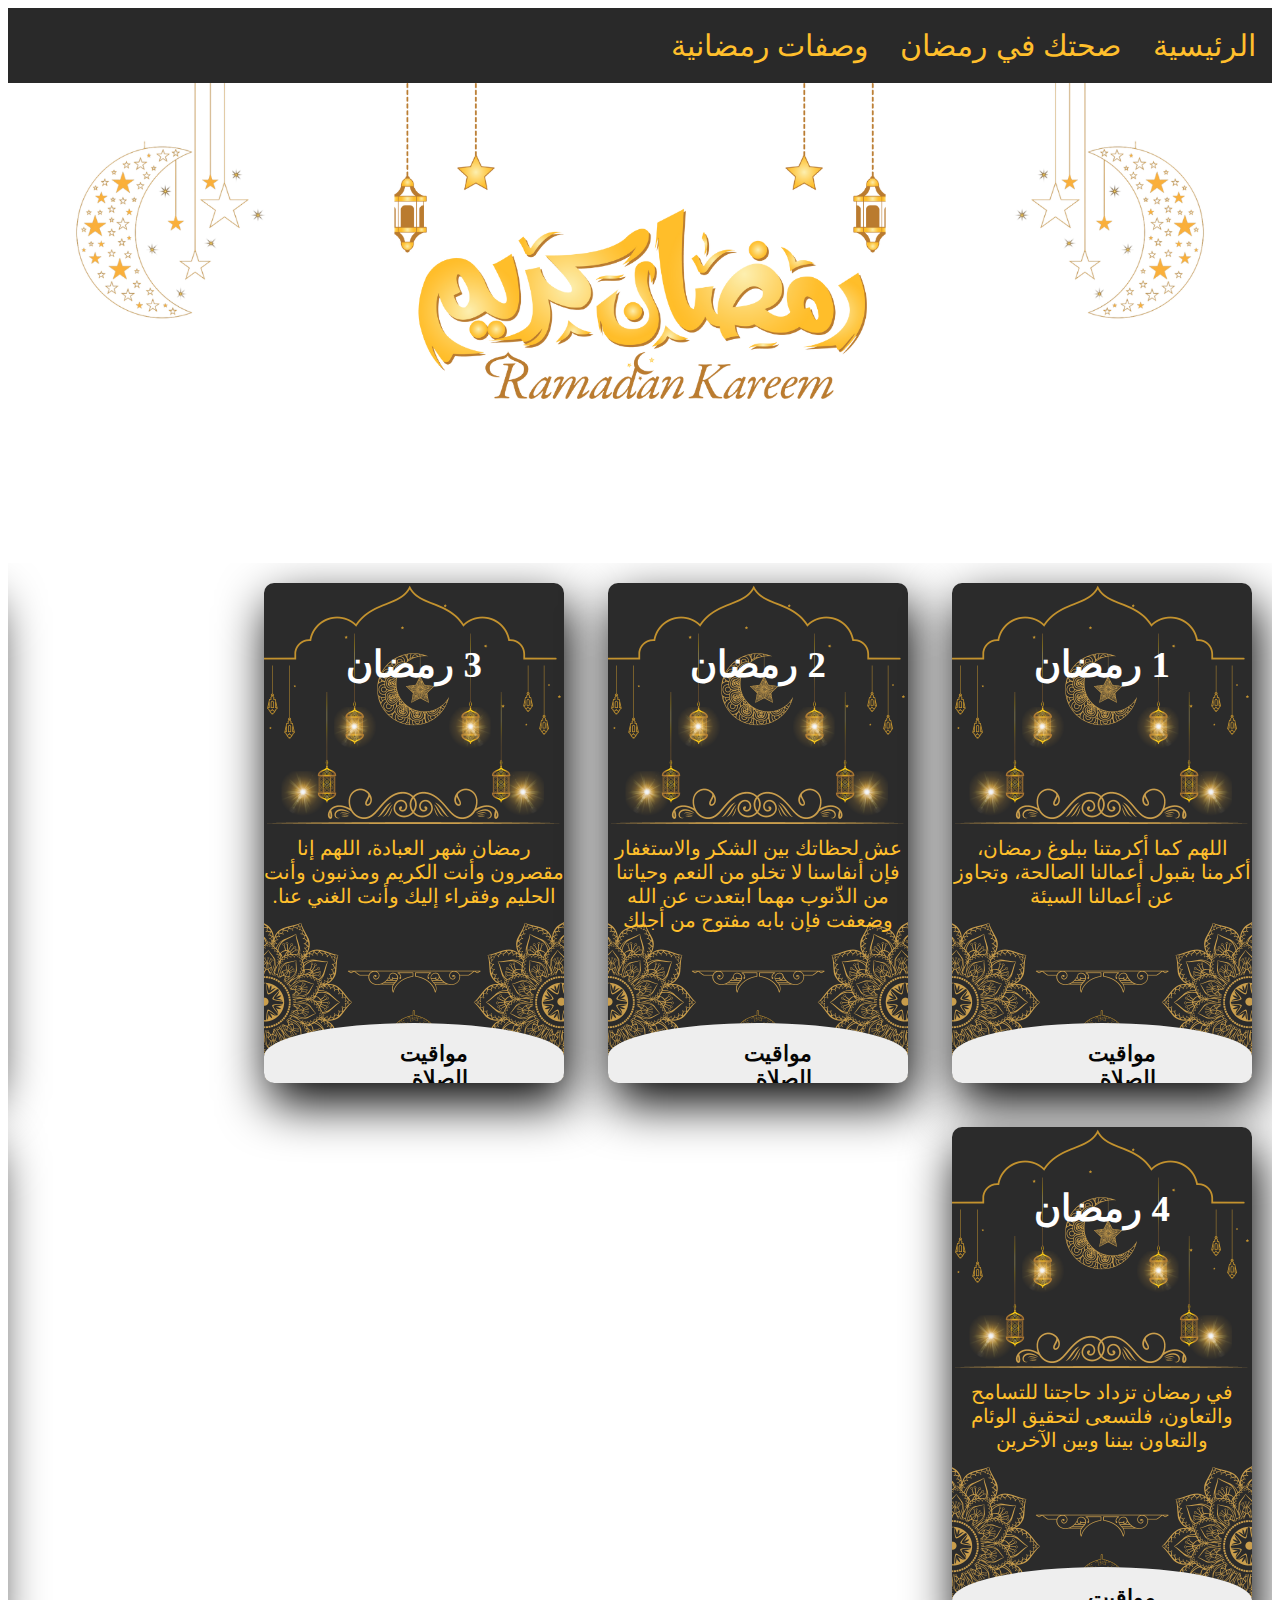
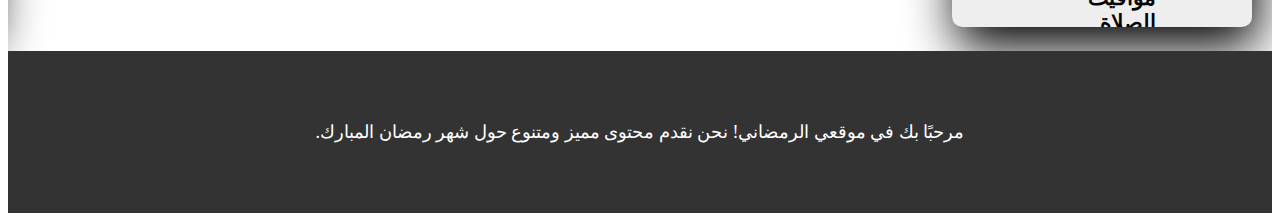
<file: index.html>
<!DOCTYPE html>
<html dir=rtl lang=ar>
<head>
    <meta charset="UTF-8">
    <meta http-equiv="X-UA-Compatible" content="IE=edge">
    <meta name="viewport" content="width=device-width, initial-scale=1.0">
    <meta name="keyword" content="ramdan ">
    <meta name="description" content="This is Ramdan website">
    <title>Ramadan</title>
    <link rel="preconnect" href="https://fonts.googleapis.com">
<link rel="preconnect" href="https://fonts.gstatic.com" crossorigin>
<link href="https://fonts.googleapis.com/css2?family=Noto+Naskh+Arabic:wght@500;700&display=swap" rel="stylesheet">
    <link rel="stylesheet" href="test2.css">
</head>
<body>

    <ul class="navbar1">
        <li><a class="active" href="#home">الرئيسية</a></li>
        <li><a href="advice.html">صحتك في رمضان </a></li>
        <li><a href="recipe.html">وصفات رمضانية</a></li>
        <!-- <li class="logo" style="float: left;"><img src="5.jpg" alt="ramdam logo"></li> -->
      </ul>


<div class="header">
    <img src="bh2.png" width="100%" alt="">
</div>
   
    <div class="slider">
        <div class="slide"> 
            <div class="calender">
                <input type="checkbox" id="check1" >
             
                <div class="d1">
                        <label for="check1" >1 رمضان </label>
        
                        <p>
                            اللهم كما أكرمتنا ببلوغ رمضان، أكرمنا بقبول أعمالنا الصالحة، وتجاوز عن أعمالنا السيئة
                        </p>
                      
                </div>
                <div class="prayers">
                        <label for="check1" >مواقيت الصلاة</label>
                   
                        <table class="demo">
                            <caption>الخميس</caption>
                            <thead>
                            <tr>
                                <th>الفجر</th>
                                <th>الظهر</th>
                                <th>العصر</th>
                                <th>المغرب</th>
                                <th>العشاء</th>
                            </tr>	</thead>	<tbody>	<tr>
                                <td>&nbsp;<span style="box-sizing: inherit; font-weight: 700; line-height: inherit; color: rgb(51, 51, 51); font-family: Roboto, Helvetica, Roboto, Arial, sans-serif; font-size: 14px; text-align: center;">05:14 AM</span></td>
                                <td>&nbsp;12:44 AM</td>
                                <td>&nbsp;04:12 PM</td>
                                <td>&nbsp;<span style="box-sizing: inherit; font-weight: 700; line-height: inherit; color: rgb(51, 51, 51); font-family: Roboto, Helvetica, Roboto, Arial, sans-serif; font-size: 14px; text-align: center;">06:49 PM</span></td>
                                <td>&nbsp;08:19 PM</td>
                            </tr>
                            </tbody>
                        </table>
                    </form>
                </div>
            </div>
            
         
            <div class="calender">
                <input type="checkbox" id="check2" >
             
                <div class="d1">
                        <label for="check2" >2 رمضان </label>
        
                        <p>
                            عش لحظاتك بين الشكر والاستغفار فإن أنفاسنا لا تخلو من النعم وحياتنا من الذّنوب مهما ابتعدت عن الله وضعفت فإن بابه مفتوح من أجلك
                        </p>
                      
                </div>
                <div class="prayers">
                        <label for="check2" >مواقيت الصلاة</label>
                   
                        <table class="demo">
                            <caption>الخميس</caption>
                            <thead>
                            <tr>
                                <th>الفجر</th>
                                <th>الظهر</th>
                                <th>العصر</th>
                                <th>المغرب</th>
                                <th>العشاء</th>
                            </tr>	</thead>	<tbody>	<tr>
                                <td>&nbsp;<span style="box-sizing: inherit; font-weight: 700; line-height: inherit; color: rgb(51, 51, 51); font-family: Roboto, Helvetica, Roboto, Arial, sans-serif; font-size: 14px; text-align: center;">05:12 AM</span></td>
                                <td>&nbsp;12:43 AM</td>
                                <td>&nbsp;04:12 PM</td>
                                <td>&nbsp;<span style="box-sizing: inherit; font-weight: 700; line-height: inherit; color: rgb(51, 51, 51); font-family: Roboto, Helvetica, Roboto, Arial, sans-serif; font-size: 14px; text-align: center;">06:50 PM</span></td>
                                <td>&nbsp;08:20 PM</td>
                            </tr>
                            </tbody>
                        </table>
                    </form>
                </div>
            </div>
        
            <div class="calender">
                <input type="checkbox" id="check3" >
             
                <div class="d1">
                        <label for="check3" >3 رمضان </label>
        
                        <p>
                            رمضان شهر العبادة، اللهم إنا مقصرون وأنت الكريم ومذنبون وأنت الحليم وفقراء إليك وأنت الغني عنا.
                        </p>
                      
                </div>
                <div class="prayers">
                        <label for="check3" >مواقيت الصلاة</label>
                   
                        <table class="demo">
                            <caption>الخميس</caption>
                            <thead>
                            <tr>
                                <th>الفجر</th>
                                <th>الظهر</th>
                                <th>العصر</th>
                                <th>المغرب</th>
                                <th>العشاء</th>
                            </tr>	</thead>	<tbody>	<tr>
                                <td>&nbsp;<span style="box-sizing: inherit; font-weight: 700; line-height: inherit; color: rgb(51, 51, 51); font-family: Roboto, Helvetica, Roboto, Arial, sans-serif; font-size: 14px; text-align: center;">05:11 AM</span></td>
                                <td>&nbsp;12:43 AM</td>
                                <td>&nbsp;04:12 PM</td>
                                <td>&nbsp;<span style="box-sizing: inherit; font-weight: 700; line-height: inherit; color: rgb(51, 51, 51); font-family: Roboto, Helvetica, Roboto, Arial, sans-serif; font-size: 14px; text-align: center;">06:51 PM</span></td>
                                <td>&nbsp;08:21 PM</td>
                            </tr>
                            </tbody>
                        </table>
                    </form>
                </div>
            </div>
        
            <div class="calender">
                <input type="checkbox" id="check4" >
             
                <div class="d1">
                        <label for="check4" >4 رمضان </label>
        
                        <p>
                            في رمضان تزداد حاجتنا للتسامح والتعاون، فلتسعى لتحقيق الوئام والتعاون بيننا وبين الآخرين
                        </p>
                      
                </div>
                <div class="prayers">
                        <label for="check4" >مواقيت الصلاة</label>
                   
                        <table class="demo">
                            <caption>الخميس</caption>
                            <thead>
                            <tr>
                                <th>الفجر</th>
                                <th>الظهر</th>
                                <th>العصر</th>
                                <th>المغرب</th>
                                <th>العشاء</th>
                            </tr>	</thead>	<tbody>	<tr>
                                <td>&nbsp;<span style="box-sizing: inherit; font-weight: 700; line-height: inherit; color: rgb(51, 51, 51); font-family: Roboto, Helvetica, Roboto, Arial, sans-serif; font-size: 14px; text-align: center;">05:10 AM</span></td>
                                <td>&nbsp;12:43 AM</td>
                                <td>&nbsp;04:12 PM</td>
                                <td>&nbsp;<span style="box-sizing: inherit; font-weight: 700; line-height: inherit; color: rgb(51, 51, 51); font-family: Roboto, Helvetica, Roboto, Arial, sans-serif; font-size: 14px; text-align: center;">06:51 PM</span></td>
                                <td>&nbsp;08:21 PM</td>
                            </tr>
                            </tbody>
                        </table>
                    </form>
                </div>
            </div>
        
        </div>
        <div class="slide">
            <div class="calender">
                <input type="checkbox" id="check5" >
             
                <div class="d1">
                        <label for="check5" >5 رمضان </label>
        
                        <p>
                            أنفاسك هي عمرك فلا تدع نفسا واحدا يمر بك دون أن تذكر ربك لا تفتر عن الذكر لحظة فإنه من أيسر العبادات
                        </p>
                      
                </div>
                <div class="prayers">
                        <label for="check5" >مواقيت الصلاة</label>
                   
                        <table class="demo">
                            <caption>الخميس</caption>
                            <thead>
                            <tr>
                                <th>الفجر</th>
                                <th>الظهر</th>
                                <th>العصر</th>
                                <th>المغرب</th>
                                <th>العشاء</th>
                            </tr>	</thead>	<tbody>	<tr>
                                <td>&nbsp;<span style="box-sizing: inherit; font-weight: 700; line-height: inherit; color: rgb(51, 51, 51); font-family: Roboto, Helvetica, Roboto, Arial, sans-serif; font-size: 14px; text-align: center;">05:8 AM</span></td>
                                <td>&nbsp;12:43 AM</td>
                                <td>&nbsp;04:13 PM</td>
                                <td>&nbsp;<span style="box-sizing: inherit; font-weight: 700; line-height: inherit; color: rgb(51, 51, 51); font-family: Roboto, Helvetica, Roboto, Arial, sans-serif; font-size: 14px; text-align: center;">06:52 PM</span></td>
                                <td>&nbsp;08:22 PM</td>
                            </tr>
                            </tbody>
                        </table>
                    </form>
                </div>
            </div>
            <div class="calender">
                <input type="checkbox" id="check6" >
             
                <div class="d1">
                        <label for="check6" >6 رمضان </label>
        
                        <p>
                            إن سرائر القلوب منابع الأعمال ومغارس بذرها فمتى عذب موردها وأينع روضها دل على أن القلب صالح السريرة لا محالة
                        </p>
                      
                </div>
                <div class="prayers">
                        <label for="check6" >مواقيت الصلاة</label>
                   
                        <table class="demo">
                            <caption>الخميس</caption>
                            <thead>
                            <tr>
                                <th>الفجر</th>
                                <th>الظهر</th>
                                <th>العصر</th>
                                <th>المغرب</th>
                                <th>العشاء</th>
                            </tr>	</thead>	<tbody>	<tr>
                                <td>&nbsp;<span style="box-sizing: inherit; font-weight: 700; line-height: inherit; color: rgb(51, 51, 51); font-family: Roboto, Helvetica, Roboto, Arial, sans-serif; font-size: 14px; text-align: center;">05:07 AM</span></td>
                                <td>&nbsp;12:42 AM</td>
                                <td>&nbsp;04:13 PM</td>
                                <td>&nbsp;<span style="box-sizing: inherit; font-weight: 700; line-height: inherit; color: rgb(51, 51, 51); font-family: Roboto, Helvetica, Roboto, Arial, sans-serif; font-size: 14px; text-align: center;">06:53 PM</span></td>
                                <td>&nbsp;08:23 PM</td>
                            </tr>
                            </tbody>
                        </table>
                    </form>
                </div>
            </div>
        
            <div class="calender">
                <input type="checkbox" id="check7" >
             
                <div class="d1">
                        <label for="check7" >7 رمضان </label>
        
                        <p>
                            نفائس القرآن ثمينة لا يمكن أن يلتقطها المارّة والعابرُون ثمن تلك النفائس إقامة طويلة مع القرآن رزقنا الله وإياكم حسن صحبته
                        </p>
                      
                </div>
                <div class="prayers">
                        <label for="check7" >مواقيت الصلاة</label>
                   
                        <table class="demo">
                            <caption>الخميس</caption>
                            <thead>
                            <tr>
                                <th>الفجر</th>
                                <th>الظهر</th>
                                <th>العصر</th>
                                <th>المغرب</th>
                                <th>العشاء</th>
                            </tr>	</thead>	<tbody>	<tr>
                                <td>&nbsp;<span style="box-sizing: inherit; font-weight: 700; line-height: inherit; color: rgb(51, 51, 51); font-family: Roboto, Helvetica, Roboto, Arial, sans-serif; font-size: 14px; text-align: center;">05:05 AM</span></td>
                                <td>&nbsp;12:42 AM</td>
                                <td>&nbsp;04:13 PM</td>
                                <td>&nbsp;<span style="box-sizing: inherit; font-weight: 700; line-height: inherit; color: rgb(51, 51, 51); font-family: Roboto, Helvetica, Roboto, Arial, sans-serif; font-size: 14px; text-align: center;">06:53 PM</span></td>
                                <td>&nbsp;08:23 PM</td>
                            </tr>
                            </tbody>
                        </table>
                    </form>
                </div>
            </div>
        
            <div class="calender">
                <input type="checkbox" id="check8" >
             
                <div class="d1">
                        <label for="check8" >8 رمضان </label>
        
                        <p>
                            اللهم كما أكرمتنا ببلوغ رمضان، أكرمنا بقبول أعمالنا الصالحة، وتجاوز عن أعمالنا السيئة
                        </p>
                      
                </div>
                <div class="prayers">
                        <label for="check8" >مواقيت الصلاة</label>
                   
                        <table class="demo">
                            <caption>الخميس</caption>
                            <thead>
                            <tr>
                                <th>الفجر</th>
                                <th>الظهر</th>
                                <th>العصر</th>
                                <th>المغرب</th>
                                <th>العشاء</th>
                            </tr>	</thead>	<tbody>	<tr>
                                <td>&nbsp;<span style="box-sizing: inherit; font-weight: 700; line-height: inherit; color: rgb(51, 51, 51); font-family: Roboto, Helvetica, Roboto, Arial, sans-serif; font-size: 14px; text-align: center;">05:04 AM</span></td>
                                <td>&nbsp;12:42 PM</td>
                                <td>&nbsp;04:13 PM</td>
                                <td>&nbsp;<span style="box-sizing: inherit; font-weight: 700; line-height: inherit; color: rgb(51, 51, 51); font-family: Roboto, Helvetica, Roboto, Arial, sans-serif; font-size: 14px; text-align: center;">06:54 PM</span></td>
                                <td>&nbsp;08:24 PM</td>
                            </tr>
                            </tbody>
                        </table>
                    </form>
                </div>
            </div>
        
          </div>
        <div class="slide">
            
            <div class="calender">
                <input type="checkbox" id="check9" >
             
                <div class="d1">
                        <label for="check9" >9 رمضان </label>
        
                        <p>
                            اللهم كما أكرمتنا ببلوغ رمضان، أكرمنا بقبول أعمالنا الصالحة، وتجاوز عن أعمالنا السيئة
                        </p>
                      
                </div>
                <div class="prayers">
                        <label for="check9" >مواقيت الصلاة</label>
                   
                        <table class="demo">
                            <caption>الخميس</caption>
                            <thead>
                            <tr>
                                <th>الفجر</th>
                                <th>الظهر</th>
                                <th>العصر</th>
                                <th>المغرب</th>
                                <th>العشاء</th>
                            </tr>	</thead>	<tbody>	<tr>
                                <td>&nbsp;<span style="box-sizing: inherit; font-weight: 700; line-height: inherit; color: rgb(51, 51, 51); font-family: Roboto, Helvetica, Roboto, Arial, sans-serif; font-size: 14px; text-align: center;">05:01 AM</span></td>
                                <td>&nbsp;12:41 PM</td>
                                <td>&nbsp;04:13 PM</td>
                                <td>&nbsp;<span style="box-sizing: inherit; font-weight: 700; line-height: inherit; color: rgb(51, 51, 51); font-family: Roboto, Helvetica, Roboto, Arial, sans-serif; font-size: 14px; text-align: center;">06:55 PM</span></td>
                                <td>&nbsp;08:25 PM</td>
                            </tr>
                            </tbody>
                        </table>
                    </form>
                </div>
            </div>
        
            <div class="calender">
                <input type="checkbox" id="check10" >
             
                <div class="d1">
                        <label for="check10" >10 رمضان </label>
        
                        <p>
                            اللهم كما أكرمتنا ببلوغ رمضان، أكرمنا بقبول أعمالنا الصالحة، وتجاوز عن أعمالنا السيئة
                        </p>
                      
                </div>
                <div class="prayers">
                        <label for="check10" >مواقيت الصلاة</label>
                   
                        <table class="demo">
                            <caption>الخميس</caption>
                            <thead>
                            <tr>
                                <th>الفجر</th>
                                <th>الظهر</th>
                                <th>العصر</th>
                                <th>المغرب</th>
                                <th>العشاء</th>
                            </tr>	</thead>	<tbody>	<tr>
                                <td>&nbsp;<span style="box-sizing: inherit; font-weight: 700; line-height: inherit; color: rgb(51, 51, 51); font-family: Roboto, Helvetica, Roboto, Arial, sans-serif; font-size: 14px; text-align: center;">05:00 AM</span></td>
                                <td>&nbsp;12:41 PM</td>
                                <td>&nbsp;04:13 PM</td>
                                <td>&nbsp;<span style="box-sizing: inherit; font-weight: 700; line-height: inherit; color: rgb(51, 51, 51); font-family: Roboto, Helvetica, Roboto, Arial, sans-serif; font-size: 14px; text-align: center;">06:56 PM</span></td>
                                <td>&nbsp;08:26 PM</td>
                            </tr>
                            </tbody>
                        </table>
                    </form>
                </div>
            </div>

               <div class="calender">
            <input type="checkbox" id="check11" >
         
            <div class="d1">
                    <label for="check11" >11 رمضان </label>
    
                    <p>
                        اللهم كما أكرمتنا ببلوغ رمضان، أكرمنا بقبول أعمالنا الصالحة، وتجاوز عن أعمالنا السيئة
                    </p>
                  
            </div>
            <div class="prayers">
                    <label for="check11" >مواقيت الصلاة</label>
               
                    <table class="demo">
                        <caption>الخميس</caption>
                        <thead>
                        <tr>
                            <th>الفجر</th>
                            <th>الظهر</th>
                            <th>العصر</th>
                            <th>المغرب</th>
                            <th>العشاء</th>
                        </tr>	</thead>	<tbody>	<tr>
                            <td>&nbsp;<span style="box-sizing: inherit; font-weight: 700; line-height: inherit; color: rgb(51, 51, 51); font-family: Roboto, Helvetica, Roboto, Arial, sans-serif; font-size: 14px; text-align: center;">04:58 AM</span></td>
                            <td>&nbsp;12:40 PM</td>
                            <td>&nbsp;04:13 PM</td>
                            <td>&nbsp;<span style="box-sizing: inherit; font-weight: 700; line-height: inherit; color: rgb(51, 51, 51); font-family: Roboto, Helvetica, Roboto, Arial, sans-serif; font-size: 14px; text-align: center;">06:57 PM</span></td>
                            <td>&nbsp;08:27 PM</td>
                        </tr>
                        </tbody>
                    </table>
                </form>
            </div>
        </div>
        <div class="calender">
            <input type="checkbox" id="check12" >
         
            <div class="d1">
                    <label for="check12" >12 رمضان </label>
    
                    <p>
                        اللهم كما أكرمتنا ببلوغ رمضان، أكرمنا بقبول أعمالنا الصالحة، وتجاوز عن أعمالنا السيئة
                    </p>
                  
            </div>
            <div class="prayers">
                    <label for="check12" >مواقيت الصلاة</label>
               
                    <table class="demo">
                        <caption>الخميس</caption>
                        <thead>
                        <tr>
                            <th>الفجر</th>
                            <th>الظهر</th>
                            <th>العصر</th>
                            <th>المغرب</th>
                            <th>العشاء</th>
                        </tr>	</thead>	<tbody>	<tr>
                            <td>&nbsp;<span style="box-sizing: inherit; font-weight: 700; line-height: inherit; color: rgb(51, 51, 51); font-family: Roboto, Helvetica, Roboto, Arial, sans-serif; font-size: 14px; text-align: center;">04:57 AM</span></td>
                            <td>&nbsp;12:40 PM</td>
                            <td>&nbsp;04:13 PM</td>
                            <td>&nbsp;<span style="box-sizing: inherit; font-weight: 700; line-height: inherit; color: rgb(51, 51, 51); font-family: Roboto, Helvetica, Roboto, Arial, sans-serif; font-size: 14px; text-align: center;">06:58 PM</span></td>
                            <td>&nbsp;08:27 PM</td>
                        </tr>
                        </tbody>
                    </table>
                </form>
            </div>
        </div>

    
    
    
    </div>

    <div class="slide"> 


        <div class="calender">
            <input type="checkbox" id="check13" >
         
            <div class="d1">
                    <label for="check13" >13 رمضان </label>
    
                    <p>
                        اللهم كما أكرمتنا ببلوغ رمضان، أكرمنا بقبول أعمالنا الصالحة، وتجاوز عن أعمالنا السيئة
                    </p>
                  
            </div>
            <div class="prayers">
                    <label for="check13" >مواقيت الصلاة</label>
               
                    <table class="demo">
                        <caption>الخميس</caption>
                        <thead>
                        <tr>
                            <th>الفجر</th>
                            <th>الظهر</th>
                            <th>العصر</th>
                            <th>المغرب</th>
                            <th>العشاء</th>
                        </tr>	</thead>	<tbody>	<tr>
                            <td>&nbsp;<span style="box-sizing: inherit; font-weight: 700; line-height: inherit; color: rgb(51, 51, 51); font-family: Roboto, Helvetica, Roboto, Arial, sans-serif; font-size: 14px; text-align: center;">04:56 AM</span></td>
                            <td>&nbsp;12:40 PM</td>
                            <td>&nbsp;04:13 PM</td>
                            <td>&nbsp;<span style="box-sizing: inherit; font-weight: 700; line-height: inherit; color: rgb(51, 51, 51); font-family: Roboto, Helvetica, Roboto, Arial, sans-serif; font-size: 14px; text-align: center;">06:59 PM</span></td>
                            <td>&nbsp;08:27 PM</td>
                        </tr>
                        </tbody>
                    </table>
                </form>
            </div>
        </div>
    
        <div class="calender">
            <input type="checkbox" id="check14" >
         
            <div class="d1">
                    <label for="check14" >14 رمضان </label>
    
                    <p>
                        اللهم كما أكرمتنا ببلوغ رمضان، أكرمنا بقبول أعمالنا الصالحة، وتجاوز عن أعمالنا السيئة
                    </p>
                  
            </div>
            <div class="prayers">
                    <label for="check14" >مواقيت الصلاة</label>
               
                    <table class="demo">
                        <caption>الخميس</caption>
                        <thead>
                        <tr>
                            <th>الفجر</th>
                            <th>الظهر</th>
                            <th>العصر</th>
                            <th>المغرب</th>
                            <th>العشاء</th>
                        </tr>	</thead>	<tbody>	<tr>
                            <td>&nbsp;<span style="box-sizing: inherit; font-weight: 700; line-height: inherit; color: rgb(51, 51, 51); font-family: Roboto, Helvetica, Roboto, Arial, sans-serif; font-size: 14px; text-align: center;">04:56 AM</span></td>
                            <td>&nbsp;12:40 PM</td>
                            <td>&nbsp;04:13 PM</td>
                            <td>&nbsp;<span style="box-sizing: inherit; font-weight: 700; line-height: inherit; color: rgb(51, 51, 51); font-family: Roboto, Helvetica, Roboto, Arial, sans-serif; font-size: 14px; text-align: center;">06:59 PM</span></td>
                            <td>&nbsp;08:27 PM</td>
                        </tr>
                        </tbody>
                    </table>
                </form>
            </div>
        </div>
    
        <div class="calender">
            <input type="checkbox" id="check15" >
         
            <div class="d1">
                    <label for="check15" >15 رمضان </label>
    
                    <p>
                        اللهم كما أكرمتنا ببلوغ رمضان، أكرمنا بقبول أعمالنا الصالحة، وتجاوز عن أعمالنا السيئة
                    </p>
                  
            </div>
            <div class="prayers">
                    <label for="check15" >مواقيت الصلاة</label>
               
                    <table class="demo">
                        <caption>الخميس</caption>
                        <thead>
                        <tr>
                            <th>الفجر</th>
                            <th>الظهر</th>
                            <th>العصر</th>
                            <th>المغرب</th>
                            <th>العشاء</th>
                        </tr>	</thead>	<tbody>	<tr>
                            <td>&nbsp;<span style="box-sizing: inherit; font-weight: 700; line-height: inherit; color: rgb(51, 51, 51); font-family: Roboto, Helvetica, Roboto, Arial, sans-serif; font-size: 14px; text-align: center;">04:56 AM</span></td>
                            <td>&nbsp;12:40 PM</td>
                            <td>&nbsp;04:13 PM</td>
                            <td>&nbsp;<span style="box-sizing: inherit; font-weight: 700; line-height: inherit; color: rgb(51, 51, 51); font-family: Roboto, Helvetica, Roboto, Arial, sans-serif; font-size: 14px; text-align: center;">06:59 PM</span></td>
                            <td>&nbsp;08:27 PM</td>
                        </tr>
                        </tbody>
                    </table>
                </form>
            </div>
        </div>
    
    
    

        <div class="calender">
            <input type="checkbox" id="check16" >
         
            <div class="d1">
                    <label for="check" >16 رمضان </label>
    
                    <p>
                        اللهم سلمني إلى رمضان وسلم لي رمضان وتسلمه مني متقبلاً.
                     </p>
                  
            </div>
            <div class="prayers">
                    <label for="check16" >مواقيت الصلاة</label>
               
                    <table class="demo">
                        <caption>الجمعة</caption>
                        <thead>
                        <tr>
                            <th>الفجر</th>
                            <th>الظهر</th>
                            <th>العصر</th>
                            <th>المغرب</th>
                            <th>العشاء</th>
                        </tr>	</thead>	<tbody>	<tr>
                            <td>&nbsp;<span style="box-sizing: inherit; font-weight: 700; line-height: inherit; color: rgb(51, 51, 51); font-family: Roboto, Helvetica, Roboto, Arial, sans-serif; font-size: 14px; text-align: center;">04:51 AM</span></td>
                            <td>&nbsp;12:39 AM</td>
                            <td>&nbsp;04:14 PM</td>
                            <td>&nbsp;<span style="box-sizing: inherit; font-weight: 700; line-height: inherit; color: rgb(51, 51, 51); font-family: Roboto, Helvetica, Roboto, Arial, sans-serif; font-size: 14px; text-align: center;">07:00 PM</span></td>
                            <td>&nbsp;08:30 PM</td>
                        </tr>
                        </tbody>
                    </table>
                </form>
            </div>
        </div>
      



</div>

    <div class="slide"> 
  
        <div class="calender">
            <input type="checkbox" id="check17" >
         
            <div class="d1">
                    <label for="check" >17 رمضان </label>
    
                    <p>
                        اللهم سلمني إلى رمضان وسلم لي رمضان وتسلمه مني متقبلاً.
                     </p>
                  
            </div>
            <div class="prayers">
                    <label for="check17" >مواقيت الصلاة</label>
               
                    <table class="demo">
                        <caption>السبت</caption>
                        <thead>
                        <tr>
                            <th>الفجر</th>
                            <th>الظهر</th>
                            <th>العصر</th>
                            <th>المغرب</th>
                            <th>العشاء</th>
                        </tr>	</thead>	<tbody>	<tr>
                            <td>&nbsp;<span style="box-sizing: inherit; font-weight: 700; line-height: inherit; color: rgb(51, 51, 51); font-family: Roboto, Helvetica, Roboto, Arial, sans-serif; font-size: 14px; text-align: center;">04:50 AM</span></td>
                            <td>&nbsp;12:39 AM</td>
                            <td>&nbsp;04:14 PM</td>
                            <td>&nbsp;<span style="box-sizing: inherit; font-weight: 700; line-height: inherit; color: rgb(51, 51, 51); font-family: Roboto, Helvetica, Roboto, Arial, sans-serif; font-size: 14px; text-align: center;">07:01 PM</span></td>
                            <td>&nbsp;08:31 PM</td>
                        </tr>
                        </tbody>
                    </table>
                </form>
            </div>
        </div>
        <div class="calender">
            <input type="checkbox" id="check18" >
         
            <div class="d1">
                    <label for="check" >18 رمضان </label>
    
                    <p>
                        اللهم سلمني إلى رمضان وسلم لي رمضان وتسلمه مني متقبلاً.
                     </p>
                  
            </div>
            <div class="prayers">
                    <label for="check18" >مواقيت الصلاة</label>
               
                    <table class="demo">
                        <caption>الأحد</caption>
                        <thead>
                        <tr>
                            <th>الفجر</th>
                            <th>الظهر</th>
                            <th>العصر</th>
                            <th>المغرب</th>
                            <th>العشاء</th>
                        </tr>	</thead>	<tbody>	<tr>
                            <td>&nbsp;<span style="box-sizing: inherit; font-weight: 700; line-height: inherit; color: rgb(51, 51, 51); font-family: Roboto, Helvetica, Roboto, Arial, sans-serif; font-size: 14px; text-align: center;">04:48 AM</span></td>
                            <td>&nbsp;12:38 AM</td>
                            <td>&nbsp;04:14 PM</td>
                            <td>&nbsp;<span style="box-sizing: inherit; font-weight: 700; line-height: inherit; color: rgb(51, 51, 51); font-family: Roboto, Helvetica, Roboto, Arial, sans-serif; font-size: 14px; text-align: center;">07:02 PM</span></td>
                            <td>&nbsp;08:32 PM</td>
                        </tr>
                        </tbody>
                    </table>
                </form>
            </div>
        </div>
        <div class="calender">
            <input type="checkbox" id="check19" >
         
            <div class="d1">
                    <label for="check" >19 رمضان </label>
    
                    <p>
                        اللهم سلمني إلى رمضان وسلم لي رمضان وتسلمه مني متقبلاً.
                     </p>
                  
            </div>
            <div class="prayers">
                    <label for="check19" >مواقيت الصلاة</label>
               
                    <table class="demo">
                        <caption>الأثنين</caption>
                        <thead>
                        <tr>
                            <th>الفجر</th>
                            <th>الظهر</th>
                            <th>العصر</th>
                            <th>المغرب</th>
                            <th>العشاء</th>
                        </tr>	</thead>	<tbody>	<tr>
                            <td>&nbsp;<span style="box-sizing: inherit; font-weight: 700; line-height: inherit; color: rgb(51, 51, 51); font-family: Roboto, Helvetica, Roboto, Arial, sans-serif; font-size: 14px; text-align: center;">04:47 AM</span></td>
                            <td>&nbsp;12:38 AM</td>
                            <td>&nbsp;04:14 PM</td>
                            <td>&nbsp;<span style="box-sizing: inherit; font-weight: 700; line-height: inherit; color: rgb(51, 51, 51); font-family: Roboto, Helvetica, Roboto, Arial, sans-serif; font-size: 14px; text-align: center;">07:02 PM</span></td>
                            <td>&nbsp;08:32 PM</td>
                        </tr>
                        </tbody>
                    </table>
                </form>
            </div>
        </div>
        <div class="calender">
            <input type="checkbox" id="check20" >
         
            <div class="d1">
                    <label for="check" >20 رمضان </label>
    
                    <p>
                        اللهم سلمني إلى رمضان وسلم لي رمضان وتسلمه مني متقبلاً.
                     </p>
                  
            </div>
            <div class="prayers">
                    <label for="check20" >مواقيت الصلاة</label>
               
                    <table class="demo">
                        <caption>الثلأثاء</caption>
                        <thead>
                        <tr>
                            <th>الفجر</th>
                            <th>الظهر</th>
                            <th>العصر</th>
                            <th>المغرب</th>
                            <th>العشاء</th>
                        </tr>	</thead>	<tbody>	<tr>
                            <td>&nbsp;<span style="box-sizing: inherit; font-weight: 700; line-height: inherit; color: rgb(51, 51, 51); font-family: Roboto, Helvetica, Roboto, Arial, sans-serif; font-size: 14px; text-align: center;">04:46 AM</span></td>
                            <td>&nbsp;12:38 AM</td>
                            <td>&nbsp;04:14 PM</td>
                            <td>&nbsp;<span style="box-sizing: inherit; font-weight: 700; line-height: inherit; color: rgb(51, 51, 51); font-family: Roboto, Helvetica, Roboto, Arial, sans-serif; font-size: 14px; text-align: center;">07:03 PM</span></td>
                            <td>&nbsp;08:33 PM</td>
                        </tr>
                        </tbody>
                    </table>
                </form>
            </div>
        </div>






</div>

<div class="slide"> 
    
    <div class="calender">
        <input type="checkbox" id="check21" >
     
        <div class="d1">
                <label for="check" >21 رمضان </label>

                <p>
                    اللهم سلمني إلى رمضان وسلم لي رمضان وتسلمه مني متقبلاً.
                 </p>
              
        </div>
        <div class="prayers">
                <label for="check21" >مواقيت الصلاة</label>
           
                <table class="demo">
                    <caption>الأربعاء</caption>
                    <thead>
                    <tr>
                        <th>الفجر</th>
                        <th>الظهر</th>
                        <th>العصر</th>
                        <th>المغرب</th>
                        <th>العشاء</th>
                    </tr>	</thead>	<tbody>	<tr>
                        <td>&nbsp;<span style="box-sizing: inherit; font-weight: 700; line-height: inherit; color: rgb(51, 51, 51); font-family: Roboto, Helvetica, Roboto, Arial, sans-serif; font-size: 14px; text-align: center;">04:44 AM</span></td>
                        <td>&nbsp;12:38 AM</td>
                        <td>&nbsp;04:14 PM</td>
                        <td>&nbsp;<span style="box-sizing: inherit; font-weight: 700; line-height: inherit; color: rgb(51, 51, 51); font-family: Roboto, Helvetica, Roboto, Arial, sans-serif; font-size: 14px; text-align: center;">07:04 PM</span></td>
                        <td>&nbsp;08:34 PM</td>
                    </tr>
                    </tbody>
                </table>
            </form>
        </div>
    </div>
    <div class="calender">
        <input type="checkbox" id="check22" >
     
        <div class="d1">
                <label for="check" >22 رمضان </label>

                <p>
                    اللهم سلمني إلى رمضان وسلم لي رمضان وتسلمه مني متقبلاً.
                 </p>
              
        </div>
        <div class="prayers">
                <label for="check22" >مواقيت الصلاة</label>
           
                <table class="demo">
                    <caption>الخميس</caption>
                    <thead>
                    <tr>
                        <th>الفجر</th>
                        <th>الظهر</th>
                        <th>العصر</th>
                        <th>المغرب</th>
                        <th>العشاء</th>
                    </tr>	</thead>	<tbody>	<tr>
                        <td>&nbsp;<span style="box-sizing: inherit; font-weight: 700; line-height: inherit; color: rgb(51, 51, 51); font-family: Roboto, Helvetica, Roboto, Arial, sans-serif; font-size: 14px; text-align: center;">04:43 AM</span></td>
                        <td>&nbsp;12:37 AM</td>
                        <td>&nbsp;04:14 PM</td>
                        <td>&nbsp;<span style="box-sizing: inherit; font-weight: 700; line-height: inherit; color: rgb(51, 51, 51); font-family: Roboto, Helvetica, Roboto, Arial, sans-serif; font-size: 14px; text-align: center;">07:04 PM</span></td>
                        <td>&nbsp;08:34 PM</td>
                    </tr>
                    </tbody>
                </table>
            </form>
        </div>
    </div>
    <div class="calender">
        <input type="checkbox" id="check23" >
     
        <div class="d1">
                <label for="check" >23 رمضان </label>

                <p>
                    اللهم سلمني إلى رمضان وسلم لي رمضان وتسلمه مني متقبلاً.
                 </p>
              
        </div>
        <div class="prayers">
                <label for="check23" >مواقيت الصلاة</label>
           
                <table class="demo">
                    <caption>الجمعة</caption>
                    <thead>
                    <tr>
                        <th>الفجر</th>
                        <th>الظهر</th>
                        <th>العصر</th>
                        <th>المغرب</th>
                        <th>العشاء</th>
                    </tr>	</thead>	<tbody>	<tr>
                        <td>&nbsp;<span style="box-sizing: inherit; font-weight: 700; line-height: inherit; color: rgb(51, 51, 51); font-family: Roboto, Helvetica, Roboto, Arial, sans-serif; font-size: 14px; text-align: center;">04:41 AM</span></td>
                        <td>&nbsp;12:37 AM</td>
                        <td>&nbsp;04:14 PM</td>
                        <td>&nbsp;<span style="box-sizing: inherit; font-weight: 700; line-height: inherit; color: rgb(51, 51, 51); font-family: Roboto, Helvetica, Roboto, Arial, sans-serif; font-size: 14px; text-align: center;">07:05 PM</span></td>
                        <td>&nbsp;08:35 PM</td>
                    </tr>
                    </tbody>
                </table>
            </form>
        </div>
    </div>
    <div class="calender">
        <input type="checkbox" id="check24" >
     
        <div class="d1">
                <label for="check" >24 رمضان </label>

                <p>
                    اللهم سلمني إلى رمضان وسلم لي رمضان وتسلمه مني متقبلاً.
                 </p>
              
        </div>
        <div class="prayers">
                <label for="check24" >مواقيت الصلاة</label>
           
                <table class="demo">
                    <caption>السبت</caption>
                    <thead>
                    <tr>
                        <th>الفجر</th>
                        <th>الظهر</th>
                        <th>العصر</th>
                        <th>المغرب</th>
                        <th>العشاء</th>
                    </tr>	</thead>	<tbody>	<tr>
                        <td>&nbsp;<span style="box-sizing: inherit; font-weight: 700; line-height: inherit; color: rgb(51, 51, 51); font-family: Roboto, Helvetica, Roboto, Arial, sans-serif; font-size: 14px; text-align: center;">04:40 AM</span></td>
                        <td>&nbsp;12:37 AM</td>
                        <td>&nbsp;04:14 PM</td>
                        <td>&nbsp;<span style="box-sizing: inherit; font-weight: 700; line-height: inherit; color: rgb(51, 51, 51); font-family: Roboto, Helvetica, Roboto, Arial, sans-serif; font-size: 14px; text-align: center;">07:06 PM</span></td>
                        <td>&nbsp;08:36 PM</td>
                    </tr>
                    </tbody>
                </table>
            </form>
        </div>
    </div>
   

</div>
    

<div class="slide"> 
    
    <div class="calender">
        <input type="checkbox" id="check25" >
     
        <div class="d1">
                <label for="check" >25 رمضان </label>

                <p>
                    في رمضان جاهد نفسك قدر استطاعتك واغسل قلبك قبل جسدك ولسانك قبل يديك

                 </p>
              
        </div>
        <div class="prayers">
                <label for="check25" >مواقيت الصلاة</label>
           
                <table class="demo">
                    <caption>الأحد</caption>
                    <thead>
                    <tr>
                        <th>الفجر</th>
                        <th>الظهر</th>
                        <th>العصر</th>
                        <th>المغرب</th>
                        <th>العشاء</th>
                    </tr>	</thead>	<tbody>	<tr>
                        <td>&nbsp;<span style="box-sizing: inherit; font-weight: 700; line-height: inherit; color: rgb(51, 51, 51); font-family: Roboto, Helvetica, Roboto, Arial, sans-serif; font-size: 14px; text-align: center;">04:39 AM</span></td>
                        <td>&nbsp;12:37 AM</td>
                        <td>&nbsp;04:14 PM</td>
                        <td>&nbsp;<span style="box-sizing: inherit; font-weight: 700; line-height: inherit; color: rgb(51, 51, 51); font-family: Roboto, Helvetica, Roboto, Arial, sans-serif; font-size: 14px; text-align: center;">07:06 PM</span></td>
                        <td>&nbsp;08:36 PM</td>
                    </tr>
                    </tbody>
                </table>
            </form>
        </div>
    </div>




    <div class="calender">
        <input type="checkbox" id="check26" >
     
        <div class="d1">
                <label for="check" >26 رمضان </label>

                <p>
                    شهر الخير والبركات والرحمات والعتق. جعلنا الله تعالى وإياكم من الفائزين بالشهر.
                 </p>
              
        </div>
        <div class="prayers">
                <label for="check26" >مواقيت الصلاة</label>
           
                <table class="demo">
                    <caption>الأثنين</caption>
                    <thead>
                    <tr>
                        <th>الفجر</th>
                        <th>الظهر</th>
                        <th>العصر</th>
                        <th>المغرب</th>
                        <th>العشاء</th>
                    </tr>	</thead>	<tbody>	<tr>
                        <td>&nbsp;<span style="box-sizing: inherit; font-weight: 700; line-height: inherit; color: rgb(51, 51, 51); font-family: Roboto, Helvetica, Roboto, Arial, sans-serif; font-size: 14px; text-align: center;">04:37 AM</span></td>
                        <td>&nbsp;12:37 AM</td>
                        <td>&nbsp;04:14 PM</td>
                        <td>&nbsp;<span style="box-sizing: inherit; font-weight: 700; line-height: inherit; color: rgb(51, 51, 51); font-family: Roboto, Helvetica, Roboto, Arial, sans-serif; font-size: 14px; text-align: center;">07:07 PM</span></td>
                        <td>&nbsp;08:37 PM</td>
                    </tr>
                    </tbody>
                </table>
            </form>
        </div>
    </div>
    <div class="calender">
        <input type="checkbox" id="check27" >
     
        <div class="d1">
                <label for="check" >27 رمضان </label>

                <p>
                    كل رمضان وأنتم إلى الخالق عز جل أقرب وعلى طاعته حريصين.
                 </p>
              
        </div>
        <div class="prayers">
                <label for="check27" >مواقيت الصلاة</label>
           
                <table class="demo">
                    <caption>الثلاثاء</caption>
                    <thead>
                    <tr>
                        <th>الفجر</th>
                        <th>الظهر</th>
                        <th>العصر</th>
                        <th>المغرب</th>
                        <th>العشاء</th>
                    </tr>	</thead>	<tbody>	<tr>
                        <td>&nbsp;<span style="box-sizing: inherit; font-weight: 700; line-height: inherit; color: rgb(51, 51, 51); font-family: Roboto, Helvetica, Roboto, Arial, sans-serif; font-size: 14px; text-align: center;">04:36 AM</span></td>
                        <td>&nbsp;12:37 AM</td>
                        <td>&nbsp;04:14 PM</td>
                        <td>&nbsp;<span style="box-sizing: inherit; font-weight: 700; line-height: inherit; color: rgb(51, 51, 51); font-family: Roboto, Helvetica, Roboto, Arial, sans-serif; font-size: 14px; text-align: center;">07:08 PM</span></td>
                        <td>&nbsp;08:38 PM</td>
                    </tr>
                    </tbody>
                </table>
            </form>
        </div>
    </div>
    <div class="calender">
        <input type="checkbox" id="check28" >
     
        <div class="d1">
                <label for="check" >28 رمضان </label>

                <p>
                    جمل الله تعالى قلوبكم وشرح صدوركم بنسائم الخيرات والبركات في الشهر الفضيل.
                 </p>
              
        </div>
        <div class="prayers">
                <label for="check28" >مواقيت الصلاة</label>
           
                <table class="demo">
                    <caption>الأربعاء</caption>
                    <thead>
                    <tr>
                        <th>الفجر</th>
                        <th>الظهر</th>
                        <th>العصر</th>
                        <th>المغرب</th>
                        <th>العشاء</th>
                    </tr>	</thead>	<tbody>	<tr>
                        <td>&nbsp;<span style="box-sizing: inherit; font-weight: 700; line-height: inherit; color: rgb(51, 51, 51); font-family: Roboto, Helvetica, Roboto, Arial, sans-serif; font-size: 14px; text-align: center;">04:34 AM</span></td>
                        <td>&nbsp;12:37 AM</td>
                        <td>&nbsp;04:14 PM</td>
                        <td>&nbsp;<span style="box-sizing: inherit; font-weight: 700; line-height: inherit; color: rgb(51, 51, 51); font-family: Roboto, Helvetica, Roboto, Arial, sans-serif; font-size: 14px; text-align: center;">07:08 PM</span></td>
                        <td>&nbsp;08:38 PM</td>
                    </tr>
                    </tbody>
                </table>
            </form>
        </div>
    </div>
 

</div>


<div class="slide"> 
    
 
    <div class="calender">
        <input type="checkbox" id="check29" >
     
        <div class="d1">
                <label for="check" >29 رمضان </label>

                <p>
                    إنّ الله جعل الصوم مضماراً لعباده ليستبقوا إلى طاعته.
                 </p>
              
        </div>
        <div class="prayers">
                <label for="check29" >مواقيت الصلاة</label>
           
                <table class="demo">
                    <caption>الخميس</caption>
                    <thead>
                    <tr>
                        <th>الفجر</th>
                        <th>الظهر</th>
                        <th>العصر</th>
                        <th>المغرب</th>
                        <th>العشاء</th>
                    </tr>	</thead>	<tbody>	<tr>
                        <td>&nbsp;<span style="box-sizing: inherit; font-weight: 700; line-height: inherit; color: rgb(51, 51, 51); font-family: Roboto, Helvetica, Roboto, Arial, sans-serif; font-size: 14px; text-align: center;">04:33 AM</span></td>
                        <td>&nbsp;12:36 AM</td>
                        <td>&nbsp;04:14 PM</td>
                        <td>&nbsp;<span style="box-sizing: inherit; font-weight: 700; line-height: inherit; color: rgb(51, 51, 51); font-family: Roboto, Helvetica, Roboto, Arial, sans-serif; font-size: 14px; text-align: center;">07:09 PM</span></td>
                        <td>&nbsp;08:38 PM</td>
                    </tr>
                    </tbody>
                </table>
            </form>
        </div>
    </div>
    <div class="calender">
        <input type="checkbox" id="check30" >
     
        <div class="d1">
                <label for="check" >30 رمضان </label>

                <p>
                    ما أفسدته شهور العام في أرواحنا المثقلة، تصلحه أيام رمضان بإذن الله.

                 </p>
              
        </div>
        <div class="prayers">
                <label for="check30" >مواقيت الصلاة</label>
           
                <table class="demo">
                    <caption>الجمعة</caption>
                    <thead>
                    <tr>
                        <th>الفجر</th>
                        <th>الظهر</th>
                        <th>العصر</th>
                        <th>المغرب</th>
                        <th>العشاء</th>
                    </tr>	</thead>	<tbody>	<tr>
                        <td>&nbsp;<span style="box-sizing: inherit; font-weight: 700; line-height: inherit; color: rgb(51, 51, 51); font-family: Roboto, Helvetica, Roboto, Arial, sans-serif; font-size: 14px; text-align: center;">04:33 AM</span></td>
                        <td>&nbsp;12:36 AM</td>
                        <td>&nbsp;04:14 PM</td>
                        <td>&nbsp;<span style="box-sizing: inherit; font-weight: 700; line-height: inherit; color: rgb(51, 51, 51); font-family: Roboto, Helvetica, Roboto, Arial, sans-serif; font-size: 14px; text-align: center;">07:09 PM</span></td>
                        <td>&nbsp;08:38 PM</td>
                    </tr>
                    </tbody>
                </table>
            </form>
        </div>
    </div>

</div>

    </div>


    <div class="footer">
        <h2 class="footer-logo"></h2>
        <p class="footer-summary">  مرحبًا بك في موقعي الرمضاني! نحن نقدم محتوى مميز ومتنوع حول شهر رمضان المبارك. </p>
        <ul class="footer-links">
            
            
        </ul>
    </div>
</body>
</html>
</file>
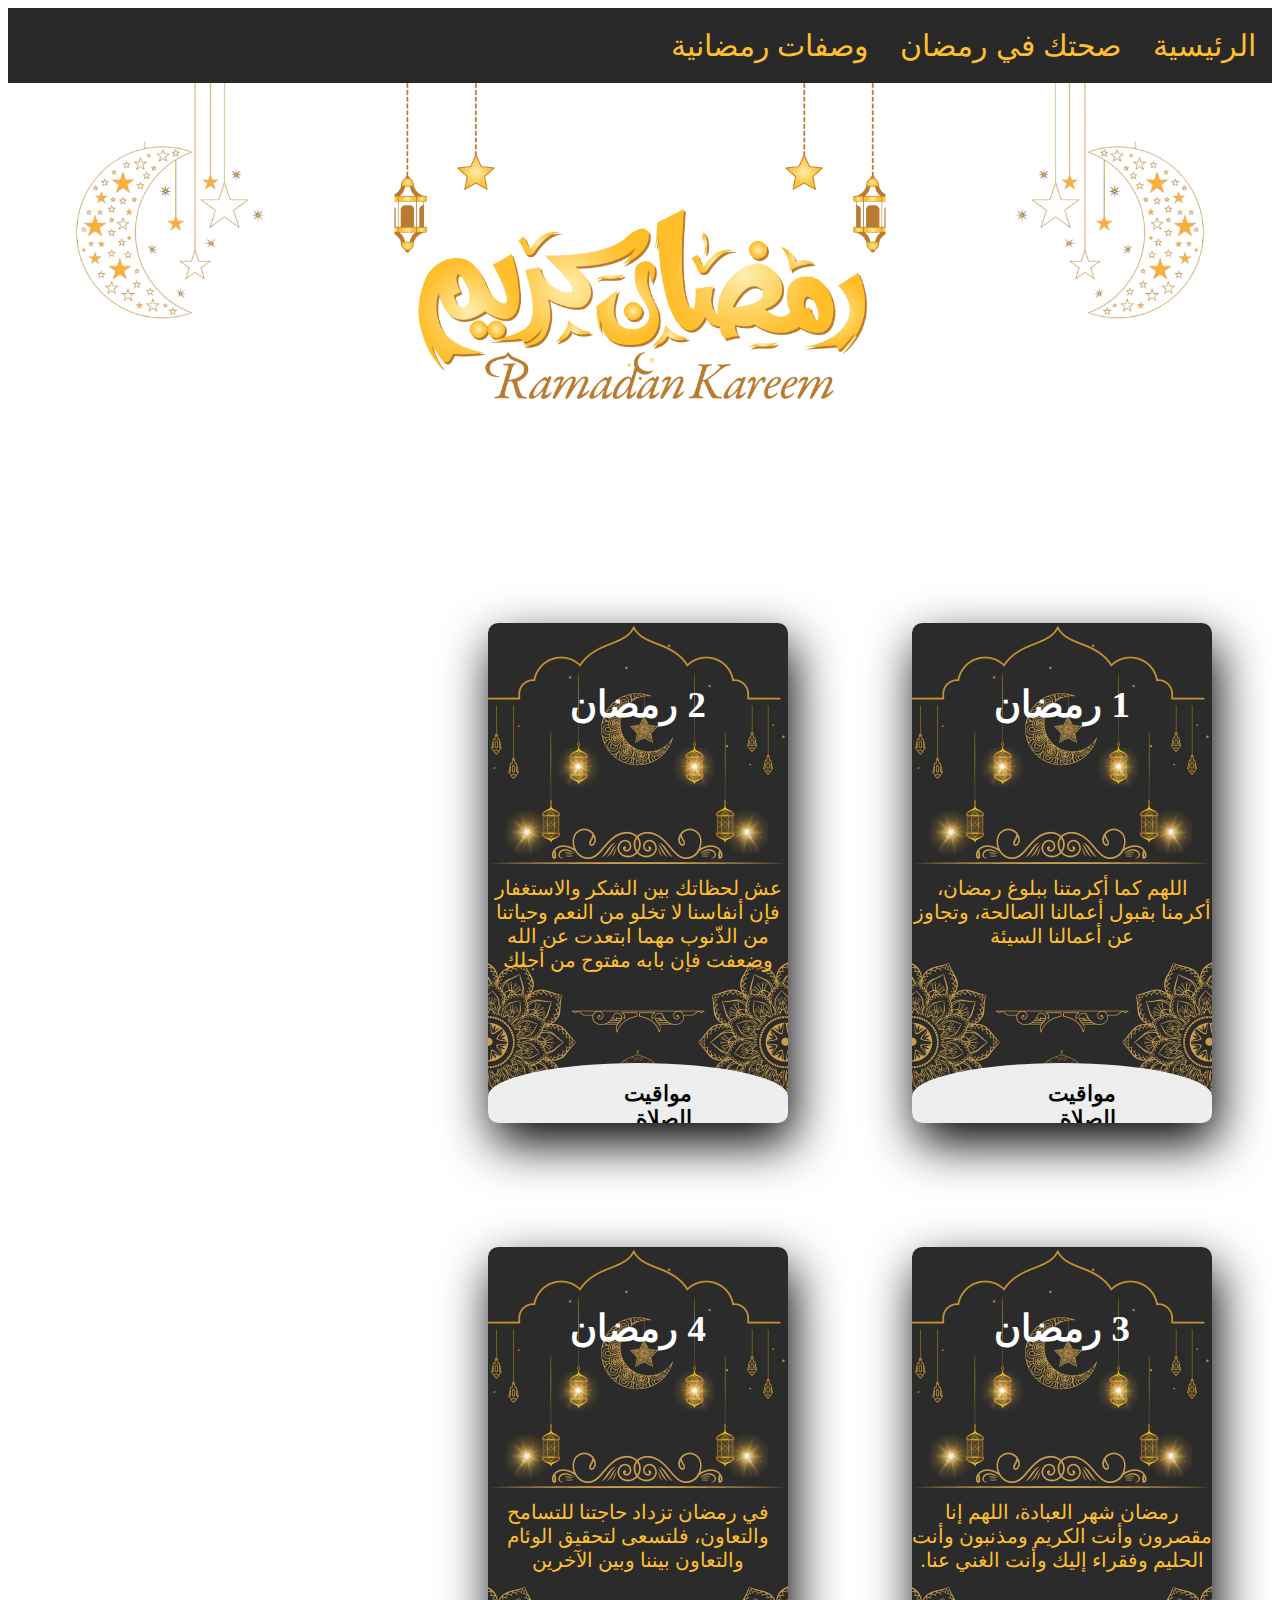
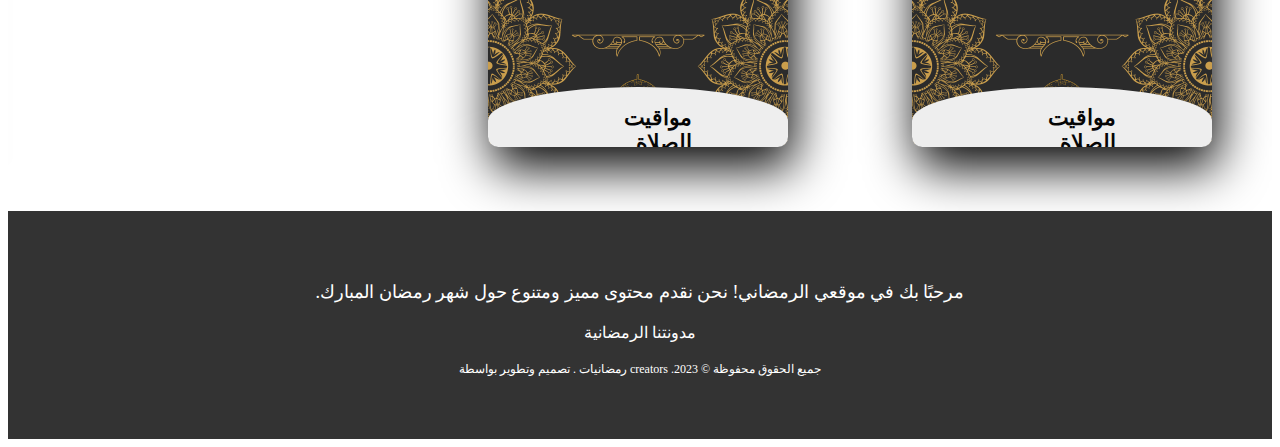
<file: hackathon/index.html>
<!DOCTYPE html>
<html dir=rtl lang=ar>
<head>
    <meta charset="UTF-8">
    <meta http-equiv="X-UA-Compatible" content="IE=edge">
    <meta name="viewport" content="width=device-width, initial-scale=1.0">
    <title>Document</title>
    <link rel="preconnect" href="https://fonts.googleapis.com">
<link rel="preconnect" href="https://fonts.gstatic.com" crossorigin>
<link href="https://fonts.googleapis.com/css2?family=Noto+Naskh+Arabic:wght@500;700&display=swap" rel="stylesheet">
    <link rel="stylesheet" href="test2.css">
</head>
<body>

    <ul class="navbar1">
        <li><a class="active" href="#home">الرئيسية</a></li>
        <li><a href="advice.html">صحتك في رمضان </a></li>
        <li><a href="recipe.html">وصفات رمضانية</a></li>
        <!-- <li class="logo" style="float: left;"><img src="5.jpg" alt="ramdam logo"></li> -->
      </ul>


<div class="header">
    <img src="bh2.png" width="100%" alt="">
</div>
   
    <div class="slider">
        <div class="slide"> 
            <div class="calender">
                <input type="checkbox" id="check1" >
             
                <div class="d1">
                        <label for="check1" >1 رمضان </label>
        
                        <p>
                            اللهم كما أكرمتنا ببلوغ رمضان، أكرمنا بقبول أعمالنا الصالحة، وتجاوز عن أعمالنا السيئة
                        </p>
                      
                </div>
                <div class="prayers">
                        <label for="check1" >مواقيت الصلاة</label>
                   
                        <table class="demo">
                            <caption>الخميس</caption>
                            <thead>
                            <tr>
                                <th>الفجر</th>
                                <th>الظهر</th>
                                <th>العصر</th>
                                <th>المغرب</th>
                                <th>العشاء</th>
                            </tr>	</thead>	<tbody>	<tr>
                                <td>&nbsp;<span style="box-sizing: inherit; font-weight: 700; line-height: inherit; color: rgb(51, 51, 51); font-family: Roboto, Helvetica, Roboto, Arial, sans-serif; font-size: 14px; text-align: center;">05:14 AM</span></td>
                                <td>&nbsp;12:44 AM</td>
                                <td>&nbsp;04:12 PM</td>
                                <td>&nbsp;<span style="box-sizing: inherit; font-weight: 700; line-height: inherit; color: rgb(51, 51, 51); font-family: Roboto, Helvetica, Roboto, Arial, sans-serif; font-size: 14px; text-align: center;">06:49 PM</span></td>
                                <td>&nbsp;08:19 PM</td>
                            </tr>
                            </tbody>
                        </table>
                    </form>
                </div>
            </div>
            
         
            <div class="calender">
                <input type="checkbox" id="check2" >
             
                <div class="d1">
                        <label for="check2" >2 رمضان </label>
        
                        <p>
                            عش لحظاتك بين الشكر والاستغفار فإن أنفاسنا لا تخلو من النعم وحياتنا من الذّنوب مهما ابتعدت عن الله وضعفت فإن بابه مفتوح من أجلك
                        </p>
                      
                </div>
                <div class="prayers">
                        <label for="check2" >مواقيت الصلاة</label>
                   
                        <table class="demo">
                            <caption>الخميس</caption>
                            <thead>
                            <tr>
                                <th>الفجر</th>
                                <th>الظهر</th>
                                <th>العصر</th>
                                <th>المغرب</th>
                                <th>العشاء</th>
                            </tr>	</thead>	<tbody>	<tr>
                                <td>&nbsp;<span style="box-sizing: inherit; font-weight: 700; line-height: inherit; color: rgb(51, 51, 51); font-family: Roboto, Helvetica, Roboto, Arial, sans-serif; font-size: 14px; text-align: center;">05:12 AM</span></td>
                                <td>&nbsp;12:43 AM</td>
                                <td>&nbsp;04:12 PM</td>
                                <td>&nbsp;<span style="box-sizing: inherit; font-weight: 700; line-height: inherit; color: rgb(51, 51, 51); font-family: Roboto, Helvetica, Roboto, Arial, sans-serif; font-size: 14px; text-align: center;">06:50 PM</span></td>
                                <td>&nbsp;08:20 PM</td>
                            </tr>
                            </tbody>
                        </table>
                    </form>
                </div>
            </div>
        
            <div class="calender">
                <input type="checkbox" id="check3" >
             
                <div class="d1">
                        <label for="check3" >3 رمضان </label>
        
                        <p>
                            رمضان شهر العبادة، اللهم إنا مقصرون وأنت الكريم ومذنبون وأنت الحليم وفقراء إليك وأنت الغني عنا.
                        </p>
                      
                </div>
                <div class="prayers">
                        <label for="check3" >مواقيت الصلاة</label>
                   
                        <table class="demo">
                            <caption>الخميس</caption>
                            <thead>
                            <tr>
                                <th>الفجر</th>
                                <th>الظهر</th>
                                <th>العصر</th>
                                <th>المغرب</th>
                                <th>العشاء</th>
                            </tr>	</thead>	<tbody>	<tr>
                                <td>&nbsp;<span style="box-sizing: inherit; font-weight: 700; line-height: inherit; color: rgb(51, 51, 51); font-family: Roboto, Helvetica, Roboto, Arial, sans-serif; font-size: 14px; text-align: center;">05:11 AM</span></td>
                                <td>&nbsp;12:43 AM</td>
                                <td>&nbsp;04:12 PM</td>
                                <td>&nbsp;<span style="box-sizing: inherit; font-weight: 700; line-height: inherit; color: rgb(51, 51, 51); font-family: Roboto, Helvetica, Roboto, Arial, sans-serif; font-size: 14px; text-align: center;">06:51 PM</span></td>
                                <td>&nbsp;08:21 PM</td>
                            </tr>
                            </tbody>
                        </table>
                    </form>
                </div>
            </div>
        
            <div class="calender">
                <input type="checkbox" id="check4" >
             
                <div class="d1">
                        <label for="check4" >4 رمضان </label>
        
                        <p>
                            في رمضان تزداد حاجتنا للتسامح والتعاون، فلتسعى لتحقيق الوئام والتعاون بيننا وبين الآخرين
                        </p>
                      
                </div>
                <div class="prayers">
                        <label for="check4" >مواقيت الصلاة</label>
                   
                        <table class="demo">
                            <caption>الخميس</caption>
                            <thead>
                            <tr>
                                <th>الفجر</th>
                                <th>الظهر</th>
                                <th>العصر</th>
                                <th>المغرب</th>
                                <th>العشاء</th>
                            </tr>	</thead>	<tbody>	<tr>
                                <td>&nbsp;<span style="box-sizing: inherit; font-weight: 700; line-height: inherit; color: rgb(51, 51, 51); font-family: Roboto, Helvetica, Roboto, Arial, sans-serif; font-size: 14px; text-align: center;">05:10 AM</span></td>
                                <td>&nbsp;12:43 AM</td>
                                <td>&nbsp;04:12 PM</td>
                                <td>&nbsp;<span style="box-sizing: inherit; font-weight: 700; line-height: inherit; color: rgb(51, 51, 51); font-family: Roboto, Helvetica, Roboto, Arial, sans-serif; font-size: 14px; text-align: center;">06:51 PM</span></td>
                                <td>&nbsp;08:21 PM</td>
                            </tr>
                            </tbody>
                        </table>
                    </form>
                </div>
            </div>
        
        </div>
        <div class="slide">
            <div class="calender">
                <input type="checkbox" id="check5" >
             
                <div class="d1">
                        <label for="check5" >5 رمضان </label>
        
                        <p>
                            أنفاسك هي عمرك فلا تدع نفسا واحدا يمر بك دون أن تذكر ربك لا تفتر عن الذكر لحظة فإنه من أيسر العبادات
                        </p>
                      
                </div>
                <div class="prayers">
                        <label for="check5" >مواقيت الصلاة</label>
                   
                        <table class="demo">
                            <caption>الخميس</caption>
                            <thead>
                            <tr>
                                <th>الفجر</th>
                                <th>الظهر</th>
                                <th>العصر</th>
                                <th>المغرب</th>
                                <th>العشاء</th>
                            </tr>	</thead>	<tbody>	<tr>
                                <td>&nbsp;<span style="box-sizing: inherit; font-weight: 700; line-height: inherit; color: rgb(51, 51, 51); font-family: Roboto, Helvetica, Roboto, Arial, sans-serif; font-size: 14px; text-align: center;">05:8 AM</span></td>
                                <td>&nbsp;12:43 AM</td>
                                <td>&nbsp;04:13 PM</td>
                                <td>&nbsp;<span style="box-sizing: inherit; font-weight: 700; line-height: inherit; color: rgb(51, 51, 51); font-family: Roboto, Helvetica, Roboto, Arial, sans-serif; font-size: 14px; text-align: center;">06:52 PM</span></td>
                                <td>&nbsp;08:22 PM</td>
                            </tr>
                            </tbody>
                        </table>
                    </form>
                </div>
            </div>
            <div class="calender">
                <input type="checkbox" id="check6" >
             
                <div class="d1">
                        <label for="check6" >6 رمضان </label>
        
                        <p>
                            إن سرائر القلوب منابع الأعمال ومغارس بذرها فمتى عذب موردها وأينع روضها دل على أن القلب صالح السريرة لا محالة
                        </p>
                      
                </div>
                <div class="prayers">
                        <label for="check6" >مواقيت الصلاة</label>
                   
                        <table class="demo">
                            <caption>الخميس</caption>
                            <thead>
                            <tr>
                                <th>الفجر</th>
                                <th>الظهر</th>
                                <th>العصر</th>
                                <th>المغرب</th>
                                <th>العشاء</th>
                            </tr>	</thead>	<tbody>	<tr>
                                <td>&nbsp;<span style="box-sizing: inherit; font-weight: 700; line-height: inherit; color: rgb(51, 51, 51); font-family: Roboto, Helvetica, Roboto, Arial, sans-serif; font-size: 14px; text-align: center;">05:07 AM</span></td>
                                <td>&nbsp;12:42 AM</td>
                                <td>&nbsp;04:13 PM</td>
                                <td>&nbsp;<span style="box-sizing: inherit; font-weight: 700; line-height: inherit; color: rgb(51, 51, 51); font-family: Roboto, Helvetica, Roboto, Arial, sans-serif; font-size: 14px; text-align: center;">06:53 PM</span></td>
                                <td>&nbsp;08:23 PM</td>
                            </tr>
                            </tbody>
                        </table>
                    </form>
                </div>
            </div>
        
            <div class="calender">
                <input type="checkbox" id="check7" >
             
                <div class="d1">
                        <label for="check7" >7 رمضان </label>
        
                        <p>
                            نفائس القرآن ثمينة لا يمكن أن يلتقطها المارّة والعابرُون ثمن تلك النفائس إقامة طويلة مع القرآن رزقنا الله وإياكم حسن صحبته
                        </p>
                      
                </div>
                <div class="prayers">
                        <label for="check7" >مواقيت الصلاة</label>
                   
                        <table class="demo">
                            <caption>الخميس</caption>
                            <thead>
                            <tr>
                                <th>الفجر</th>
                                <th>الظهر</th>
                                <th>العصر</th>
                                <th>المغرب</th>
                                <th>العشاء</th>
                            </tr>	</thead>	<tbody>	<tr>
                                <td>&nbsp;<span style="box-sizing: inherit; font-weight: 700; line-height: inherit; color: rgb(51, 51, 51); font-family: Roboto, Helvetica, Roboto, Arial, sans-serif; font-size: 14px; text-align: center;">05:05 AM</span></td>
                                <td>&nbsp;12:42 AM</td>
                                <td>&nbsp;04:13 PM</td>
                                <td>&nbsp;<span style="box-sizing: inherit; font-weight: 700; line-height: inherit; color: rgb(51, 51, 51); font-family: Roboto, Helvetica, Roboto, Arial, sans-serif; font-size: 14px; text-align: center;">06:53 PM</span></td>
                                <td>&nbsp;08:23 PM</td>
                            </tr>
                            </tbody>
                        </table>
                    </form>
                </div>
            </div>
        
            <div class="calender">
                <input type="checkbox" id="check8" >
             
                <div class="d1">
                        <label for="check8" >8 رمضان </label>
        
                        <p>
                            اللهم كما أكرمتنا ببلوغ رمضان، أكرمنا بقبول أعمالنا الصالحة، وتجاوز عن أعمالنا السيئة
                        </p>
                      
                </div>
                <div class="prayers">
                        <label for="check8" >مواقيت الصلاة</label>
                   
                        <table class="demo">
                            <caption>الخميس</caption>
                            <thead>
                            <tr>
                                <th>الفجر</th>
                                <th>الظهر</th>
                                <th>العصر</th>
                                <th>المغرب</th>
                                <th>العشاء</th>
                            </tr>	</thead>	<tbody>	<tr>
                                <td>&nbsp;<span style="box-sizing: inherit; font-weight: 700; line-height: inherit; color: rgb(51, 51, 51); font-family: Roboto, Helvetica, Roboto, Arial, sans-serif; font-size: 14px; text-align: center;">05:04 AM</span></td>
                                <td>&nbsp;12:42 PM</td>
                                <td>&nbsp;04:13 PM</td>
                                <td>&nbsp;<span style="box-sizing: inherit; font-weight: 700; line-height: inherit; color: rgb(51, 51, 51); font-family: Roboto, Helvetica, Roboto, Arial, sans-serif; font-size: 14px; text-align: center;">06:54 PM</span></td>
                                <td>&nbsp;08:24 PM</td>
                            </tr>
                            </tbody>
                        </table>
                    </form>
                </div>
            </div>
        
          </div>
        <div class="slide">
            
            <div class="calender">
                <input type="checkbox" id="check9" >
             
                <div class="d1">
                        <label for="check9" >9 رمضان </label>
        
                        <p>
                            اللهم كما أكرمتنا ببلوغ رمضان، أكرمنا بقبول أعمالنا الصالحة، وتجاوز عن أعمالنا السيئة
                        </p>
                      
                </div>
                <div class="prayers">
                        <label for="check9" >مواقيت الصلاة</label>
                   
                        <table class="demo">
                            <caption>الخميس</caption>
                            <thead>
                            <tr>
                                <th>الفجر</th>
                                <th>الظهر</th>
                                <th>العصر</th>
                                <th>المغرب</th>
                                <th>العشاء</th>
                            </tr>	</thead>	<tbody>	<tr>
                                <td>&nbsp;<span style="box-sizing: inherit; font-weight: 700; line-height: inherit; color: rgb(51, 51, 51); font-family: Roboto, Helvetica, Roboto, Arial, sans-serif; font-size: 14px; text-align: center;">05:01 AM</span></td>
                                <td>&nbsp;12:41 PM</td>
                                <td>&nbsp;04:13 PM</td>
                                <td>&nbsp;<span style="box-sizing: inherit; font-weight: 700; line-height: inherit; color: rgb(51, 51, 51); font-family: Roboto, Helvetica, Roboto, Arial, sans-serif; font-size: 14px; text-align: center;">06:55 PM</span></td>
                                <td>&nbsp;08:25 PM</td>
                            </tr>
                            </tbody>
                        </table>
                    </form>
                </div>
            </div>
        
            <div class="calender">
                <input type="checkbox" id="check10" >
             
                <div class="d1">
                        <label for="check10" >10 رمضان </label>
        
                        <p>
                            اللهم كما أكرمتنا ببلوغ رمضان، أكرمنا بقبول أعمالنا الصالحة، وتجاوز عن أعمالنا السيئة
                        </p>
                      
                </div>
                <div class="prayers">
                        <label for="check10" >مواقيت الصلاة</label>
                   
                        <table class="demo">
                            <caption>الخميس</caption>
                            <thead>
                            <tr>
                                <th>الفجر</th>
                                <th>الظهر</th>
                                <th>العصر</th>
                                <th>المغرب</th>
                                <th>العشاء</th>
                            </tr>	</thead>	<tbody>	<tr>
                                <td>&nbsp;<span style="box-sizing: inherit; font-weight: 700; line-height: inherit; color: rgb(51, 51, 51); font-family: Roboto, Helvetica, Roboto, Arial, sans-serif; font-size: 14px; text-align: center;">05:00 AM</span></td>
                                <td>&nbsp;12:41 PM</td>
                                <td>&nbsp;04:13 PM</td>
                                <td>&nbsp;<span style="box-sizing: inherit; font-weight: 700; line-height: inherit; color: rgb(51, 51, 51); font-family: Roboto, Helvetica, Roboto, Arial, sans-serif; font-size: 14px; text-align: center;">06:56 PM</span></td>
                                <td>&nbsp;08:26 PM</td>
                            </tr>
                            </tbody>
                        </table>
                    </form>
                </div>
            </div>

               <div class="calender">
            <input type="checkbox" id="check11" >
         
            <div class="d1">
                    <label for="check11" >11 رمضان </label>
    
                    <p>
                        اللهم كما أكرمتنا ببلوغ رمضان، أكرمنا بقبول أعمالنا الصالحة، وتجاوز عن أعمالنا السيئة
                    </p>
                  
            </div>
            <div class="prayers">
                    <label for="check11" >مواقيت الصلاة</label>
               
                    <table class="demo">
                        <caption>الخميس</caption>
                        <thead>
                        <tr>
                            <th>الفجر</th>
                            <th>الظهر</th>
                            <th>العصر</th>
                            <th>المغرب</th>
                            <th>العشاء</th>
                        </tr>	</thead>	<tbody>	<tr>
                            <td>&nbsp;<span style="box-sizing: inherit; font-weight: 700; line-height: inherit; color: rgb(51, 51, 51); font-family: Roboto, Helvetica, Roboto, Arial, sans-serif; font-size: 14px; text-align: center;">04:58 AM</span></td>
                            <td>&nbsp;12:40 PM</td>
                            <td>&nbsp;04:13 PM</td>
                            <td>&nbsp;<span style="box-sizing: inherit; font-weight: 700; line-height: inherit; color: rgb(51, 51, 51); font-family: Roboto, Helvetica, Roboto, Arial, sans-serif; font-size: 14px; text-align: center;">06:57 PM</span></td>
                            <td>&nbsp;08:27 PM</td>
                        </tr>
                        </tbody>
                    </table>
                </form>
            </div>
        </div>
        <div class="calender">
            <input type="checkbox" id="check12" >
         
            <div class="d1">
                    <label for="check12" >12 رمضان </label>
    
                    <p>
                        اللهم كما أكرمتنا ببلوغ رمضان، أكرمنا بقبول أعمالنا الصالحة، وتجاوز عن أعمالنا السيئة
                    </p>
                  
            </div>
            <div class="prayers">
                    <label for="check12" >مواقيت الصلاة</label>
               
                    <table class="demo">
                        <caption>الخميس</caption>
                        <thead>
                        <tr>
                            <th>الفجر</th>
                            <th>الظهر</th>
                            <th>العصر</th>
                            <th>المغرب</th>
                            <th>العشاء</th>
                        </tr>	</thead>	<tbody>	<tr>
                            <td>&nbsp;<span style="box-sizing: inherit; font-weight: 700; line-height: inherit; color: rgb(51, 51, 51); font-family: Roboto, Helvetica, Roboto, Arial, sans-serif; font-size: 14px; text-align: center;">04:57 AM</span></td>
                            <td>&nbsp;12:40 PM</td>
                            <td>&nbsp;04:13 PM</td>
                            <td>&nbsp;<span style="box-sizing: inherit; font-weight: 700; line-height: inherit; color: rgb(51, 51, 51); font-family: Roboto, Helvetica, Roboto, Arial, sans-serif; font-size: 14px; text-align: center;">06:58 PM</span></td>
                            <td>&nbsp;08:27 PM</td>
                        </tr>
                        </tbody>
                    </table>
                </form>
            </div>
        </div>

    
    
    
    </div>

    <div class="slide"> 


        <div class="calender">
            <input type="checkbox" id="check13" >
         
            <div class="d1">
                    <label for="check13" >13 رمضان </label>
    
                    <p>
                        اللهم كما أكرمتنا ببلوغ رمضان، أكرمنا بقبول أعمالنا الصالحة، وتجاوز عن أعمالنا السيئة
                    </p>
                  
            </div>
            <div class="prayers">
                    <label for="check13" >مواقيت الصلاة</label>
               
                    <table class="demo">
                        <caption>الخميس</caption>
                        <thead>
                        <tr>
                            <th>الفجر</th>
                            <th>الظهر</th>
                            <th>العصر</th>
                            <th>المغرب</th>
                            <th>العشاء</th>
                        </tr>	</thead>	<tbody>	<tr>
                            <td>&nbsp;<span style="box-sizing: inherit; font-weight: 700; line-height: inherit; color: rgb(51, 51, 51); font-family: Roboto, Helvetica, Roboto, Arial, sans-serif; font-size: 14px; text-align: center;">04:56 AM</span></td>
                            <td>&nbsp;12:40 PM</td>
                            <td>&nbsp;04:13 PM</td>
                            <td>&nbsp;<span style="box-sizing: inherit; font-weight: 700; line-height: inherit; color: rgb(51, 51, 51); font-family: Roboto, Helvetica, Roboto, Arial, sans-serif; font-size: 14px; text-align: center;">06:59 PM</span></td>
                            <td>&nbsp;08:27 PM</td>
                        </tr>
                        </tbody>
                    </table>
                </form>
            </div>
        </div>
    
        <div class="calender">
            <input type="checkbox" id="check14" >
         
            <div class="d1">
                    <label for="check14" >14 رمضان </label>
    
                    <p>
                        اللهم كما أكرمتنا ببلوغ رمضان، أكرمنا بقبول أعمالنا الصالحة، وتجاوز عن أعمالنا السيئة
                    </p>
                  
            </div>
            <div class="prayers">
                    <label for="check14" >مواقيت الصلاة</label>
               
                    <table class="demo">
                        <caption>الخميس</caption>
                        <thead>
                        <tr>
                            <th>الفجر</th>
                            <th>الظهر</th>
                            <th>العصر</th>
                            <th>المغرب</th>
                            <th>العشاء</th>
                        </tr>	</thead>	<tbody>	<tr>
                            <td>&nbsp;<span style="box-sizing: inherit; font-weight: 700; line-height: inherit; color: rgb(51, 51, 51); font-family: Roboto, Helvetica, Roboto, Arial, sans-serif; font-size: 14px; text-align: center;">04:56 AM</span></td>
                            <td>&nbsp;12:40 PM</td>
                            <td>&nbsp;04:13 PM</td>
                            <td>&nbsp;<span style="box-sizing: inherit; font-weight: 700; line-height: inherit; color: rgb(51, 51, 51); font-family: Roboto, Helvetica, Roboto, Arial, sans-serif; font-size: 14px; text-align: center;">06:59 PM</span></td>
                            <td>&nbsp;08:27 PM</td>
                        </tr>
                        </tbody>
                    </table>
                </form>
            </div>
        </div>
    
        <div class="calender">
            <input type="checkbox" id="check15" >
         
            <div class="d1">
                    <label for="check15" >15 رمضان </label>
    
                    <p>
                        اللهم كما أكرمتنا ببلوغ رمضان، أكرمنا بقبول أعمالنا الصالحة، وتجاوز عن أعمالنا السيئة
                    </p>
                  
            </div>
            <div class="prayers">
                    <label for="check15" >مواقيت الصلاة</label>
               
                    <table class="demo">
                        <caption>الخميس</caption>
                        <thead>
                        <tr>
                            <th>الفجر</th>
                            <th>الظهر</th>
                            <th>العصر</th>
                            <th>المغرب</th>
                            <th>العشاء</th>
                        </tr>	</thead>	<tbody>	<tr>
                            <td>&nbsp;<span style="box-sizing: inherit; font-weight: 700; line-height: inherit; color: rgb(51, 51, 51); font-family: Roboto, Helvetica, Roboto, Arial, sans-serif; font-size: 14px; text-align: center;">04:56 AM</span></td>
                            <td>&nbsp;12:40 PM</td>
                            <td>&nbsp;04:13 PM</td>
                            <td>&nbsp;<span style="box-sizing: inherit; font-weight: 700; line-height: inherit; color: rgb(51, 51, 51); font-family: Roboto, Helvetica, Roboto, Arial, sans-serif; font-size: 14px; text-align: center;">06:59 PM</span></td>
                            <td>&nbsp;08:27 PM</td>
                        </tr>
                        </tbody>
                    </table>
                </form>
            </div>
        </div>
    
    
    

        <div class="calender">
            <input type="checkbox" id="check16" >
         
            <div class="d1">
                    <label for="check" >16 رمضان </label>
    
                    <p>
                        اللهم سلمني إلى رمضان وسلم لي رمضان وتسلمه مني متقبلاً.
                     </p>
                  
            </div>
            <div class="prayers">
                    <label for="check16" >مواقيت الصلاة</label>
               
                    <table class="demo">
                        <caption>الجمعة</caption>
                        <thead>
                        <tr>
                            <th>الفجر</th>
                            <th>الظهر</th>
                            <th>العصر</th>
                            <th>المغرب</th>
                            <th>العشاء</th>
                        </tr>	</thead>	<tbody>	<tr>
                            <td>&nbsp;<span style="box-sizing: inherit; font-weight: 700; line-height: inherit; color: rgb(51, 51, 51); font-family: Roboto, Helvetica, Roboto, Arial, sans-serif; font-size: 14px; text-align: center;">04:51 AM</span></td>
                            <td>&nbsp;12:39 AM</td>
                            <td>&nbsp;04:14 PM</td>
                            <td>&nbsp;<span style="box-sizing: inherit; font-weight: 700; line-height: inherit; color: rgb(51, 51, 51); font-family: Roboto, Helvetica, Roboto, Arial, sans-serif; font-size: 14px; text-align: center;">07:00 PM</span></td>
                            <td>&nbsp;08:30 PM</td>
                        </tr>
                        </tbody>
                    </table>
                </form>
            </div>
        </div>
      



</div>

    <div class="slide"> 
  
        <div class="calender">
            <input type="checkbox" id="check17" >
         
            <div class="d1">
                    <label for="check" >17 رمضان </label>
    
                    <p>
                        اللهم سلمني إلى رمضان وسلم لي رمضان وتسلمه مني متقبلاً.
                     </p>
                  
            </div>
            <div class="prayers">
                    <label for="check17" >مواقيت الصلاة</label>
               
                    <table class="demo">
                        <caption>السبت</caption>
                        <thead>
                        <tr>
                            <th>الفجر</th>
                            <th>الظهر</th>
                            <th>العصر</th>
                            <th>المغرب</th>
                            <th>العشاء</th>
                        </tr>	</thead>	<tbody>	<tr>
                            <td>&nbsp;<span style="box-sizing: inherit; font-weight: 700; line-height: inherit; color: rgb(51, 51, 51); font-family: Roboto, Helvetica, Roboto, Arial, sans-serif; font-size: 14px; text-align: center;">04:50 AM</span></td>
                            <td>&nbsp;12:39 AM</td>
                            <td>&nbsp;04:14 PM</td>
                            <td>&nbsp;<span style="box-sizing: inherit; font-weight: 700; line-height: inherit; color: rgb(51, 51, 51); font-family: Roboto, Helvetica, Roboto, Arial, sans-serif; font-size: 14px; text-align: center;">07:01 PM</span></td>
                            <td>&nbsp;08:31 PM</td>
                        </tr>
                        </tbody>
                    </table>
                </form>
            </div>
        </div>
        <div class="calender">
            <input type="checkbox" id="check18" >
         
            <div class="d1">
                    <label for="check" >18 رمضان </label>
    
                    <p>
                        اللهم سلمني إلى رمضان وسلم لي رمضان وتسلمه مني متقبلاً.
                     </p>
                  
            </div>
            <div class="prayers">
                    <label for="check18" >مواقيت الصلاة</label>
               
                    <table class="demo">
                        <caption>الأحد</caption>
                        <thead>
                        <tr>
                            <th>الفجر</th>
                            <th>الظهر</th>
                            <th>العصر</th>
                            <th>المغرب</th>
                            <th>العشاء</th>
                        </tr>	</thead>	<tbody>	<tr>
                            <td>&nbsp;<span style="box-sizing: inherit; font-weight: 700; line-height: inherit; color: rgb(51, 51, 51); font-family: Roboto, Helvetica, Roboto, Arial, sans-serif; font-size: 14px; text-align: center;">04:48 AM</span></td>
                            <td>&nbsp;12:38 AM</td>
                            <td>&nbsp;04:14 PM</td>
                            <td>&nbsp;<span style="box-sizing: inherit; font-weight: 700; line-height: inherit; color: rgb(51, 51, 51); font-family: Roboto, Helvetica, Roboto, Arial, sans-serif; font-size: 14px; text-align: center;">07:02 PM</span></td>
                            <td>&nbsp;08:32 PM</td>
                        </tr>
                        </tbody>
                    </table>
                </form>
            </div>
        </div>
        <div class="calender">
            <input type="checkbox" id="check19" >
         
            <div class="d1">
                    <label for="check" >19 رمضان </label>
    
                    <p>
                        اللهم سلمني إلى رمضان وسلم لي رمضان وتسلمه مني متقبلاً.
                     </p>
                  
            </div>
            <div class="prayers">
                    <label for="check19" >مواقيت الصلاة</label>
               
                    <table class="demo">
                        <caption>الأثنين</caption>
                        <thead>
                        <tr>
                            <th>الفجر</th>
                            <th>الظهر</th>
                            <th>العصر</th>
                            <th>المغرب</th>
                            <th>العشاء</th>
                        </tr>	</thead>	<tbody>	<tr>
                            <td>&nbsp;<span style="box-sizing: inherit; font-weight: 700; line-height: inherit; color: rgb(51, 51, 51); font-family: Roboto, Helvetica, Roboto, Arial, sans-serif; font-size: 14px; text-align: center;">04:47 AM</span></td>
                            <td>&nbsp;12:38 AM</td>
                            <td>&nbsp;04:14 PM</td>
                            <td>&nbsp;<span style="box-sizing: inherit; font-weight: 700; line-height: inherit; color: rgb(51, 51, 51); font-family: Roboto, Helvetica, Roboto, Arial, sans-serif; font-size: 14px; text-align: center;">07:02 PM</span></td>
                            <td>&nbsp;08:32 PM</td>
                        </tr>
                        </tbody>
                    </table>
                </form>
            </div>
        </div>
        <div class="calender">
            <input type="checkbox" id="check20" >
         
            <div class="d1">
                    <label for="check" >20 رمضان </label>
    
                    <p>
                        اللهم سلمني إلى رمضان وسلم لي رمضان وتسلمه مني متقبلاً.
                     </p>
                  
            </div>
            <div class="prayers">
                    <label for="check20" >مواقيت الصلاة</label>
               
                    <table class="demo">
                        <caption>الثلأثاء</caption>
                        <thead>
                        <tr>
                            <th>الفجر</th>
                            <th>الظهر</th>
                            <th>العصر</th>
                            <th>المغرب</th>
                            <th>العشاء</th>
                        </tr>	</thead>	<tbody>	<tr>
                            <td>&nbsp;<span style="box-sizing: inherit; font-weight: 700; line-height: inherit; color: rgb(51, 51, 51); font-family: Roboto, Helvetica, Roboto, Arial, sans-serif; font-size: 14px; text-align: center;">04:46 AM</span></td>
                            <td>&nbsp;12:38 AM</td>
                            <td>&nbsp;04:14 PM</td>
                            <td>&nbsp;<span style="box-sizing: inherit; font-weight: 700; line-height: inherit; color: rgb(51, 51, 51); font-family: Roboto, Helvetica, Roboto, Arial, sans-serif; font-size: 14px; text-align: center;">07:03 PM</span></td>
                            <td>&nbsp;08:33 PM</td>
                        </tr>
                        </tbody>
                    </table>
                </form>
            </div>
        </div>






</div>

<div class="slide"> 
    
    <div class="calender">
        <input type="checkbox" id="check21" >
     
        <div class="d1">
                <label for="check" >21 رمضان </label>

                <p>
                    اللهم سلمني إلى رمضان وسلم لي رمضان وتسلمه مني متقبلاً.
                 </p>
              
        </div>
        <div class="prayers">
                <label for="check21" >مواقيت الصلاة</label>
           
                <table class="demo">
                    <caption>الأربعاء</caption>
                    <thead>
                    <tr>
                        <th>الفجر</th>
                        <th>الظهر</th>
                        <th>العصر</th>
                        <th>المغرب</th>
                        <th>العشاء</th>
                    </tr>	</thead>	<tbody>	<tr>
                        <td>&nbsp;<span style="box-sizing: inherit; font-weight: 700; line-height: inherit; color: rgb(51, 51, 51); font-family: Roboto, Helvetica, Roboto, Arial, sans-serif; font-size: 14px; text-align: center;">04:44 AM</span></td>
                        <td>&nbsp;12:38 AM</td>
                        <td>&nbsp;04:14 PM</td>
                        <td>&nbsp;<span style="box-sizing: inherit; font-weight: 700; line-height: inherit; color: rgb(51, 51, 51); font-family: Roboto, Helvetica, Roboto, Arial, sans-serif; font-size: 14px; text-align: center;">07:04 PM</span></td>
                        <td>&nbsp;08:34 PM</td>
                    </tr>
                    </tbody>
                </table>
            </form>
        </div>
    </div>
    <div class="calender">
        <input type="checkbox" id="check22" >
     
        <div class="d1">
                <label for="check" >22 رمضان </label>

                <p>
                    اللهم سلمني إلى رمضان وسلم لي رمضان وتسلمه مني متقبلاً.
                 </p>
              
        </div>
        <div class="prayers">
                <label for="check22" >مواقيت الصلاة</label>
           
                <table class="demo">
                    <caption>الخميس</caption>
                    <thead>
                    <tr>
                        <th>الفجر</th>
                        <th>الظهر</th>
                        <th>العصر</th>
                        <th>المغرب</th>
                        <th>العشاء</th>
                    </tr>	</thead>	<tbody>	<tr>
                        <td>&nbsp;<span style="box-sizing: inherit; font-weight: 700; line-height: inherit; color: rgb(51, 51, 51); font-family: Roboto, Helvetica, Roboto, Arial, sans-serif; font-size: 14px; text-align: center;">04:43 AM</span></td>
                        <td>&nbsp;12:37 AM</td>
                        <td>&nbsp;04:14 PM</td>
                        <td>&nbsp;<span style="box-sizing: inherit; font-weight: 700; line-height: inherit; color: rgb(51, 51, 51); font-family: Roboto, Helvetica, Roboto, Arial, sans-serif; font-size: 14px; text-align: center;">07:04 PM</span></td>
                        <td>&nbsp;08:34 PM</td>
                    </tr>
                    </tbody>
                </table>
            </form>
        </div>
    </div>
    <div class="calender">
        <input type="checkbox" id="check23" >
     
        <div class="d1">
                <label for="check" >23 رمضان </label>

                <p>
                    اللهم سلمني إلى رمضان وسلم لي رمضان وتسلمه مني متقبلاً.
                 </p>
              
        </div>
        <div class="prayers">
                <label for="check23" >مواقيت الصلاة</label>
           
                <table class="demo">
                    <caption>الجمعة</caption>
                    <thead>
                    <tr>
                        <th>الفجر</th>
                        <th>الظهر</th>
                        <th>العصر</th>
                        <th>المغرب</th>
                        <th>العشاء</th>
                    </tr>	</thead>	<tbody>	<tr>
                        <td>&nbsp;<span style="box-sizing: inherit; font-weight: 700; line-height: inherit; color: rgb(51, 51, 51); font-family: Roboto, Helvetica, Roboto, Arial, sans-serif; font-size: 14px; text-align: center;">04:41 AM</span></td>
                        <td>&nbsp;12:37 AM</td>
                        <td>&nbsp;04:14 PM</td>
                        <td>&nbsp;<span style="box-sizing: inherit; font-weight: 700; line-height: inherit; color: rgb(51, 51, 51); font-family: Roboto, Helvetica, Roboto, Arial, sans-serif; font-size: 14px; text-align: center;">07:05 PM</span></td>
                        <td>&nbsp;08:35 PM</td>
                    </tr>
                    </tbody>
                </table>
            </form>
        </div>
    </div>
    <div class="calender">
        <input type="checkbox" id="check24" >
     
        <div class="d1">
                <label for="check" >24 رمضان </label>

                <p>
                    اللهم سلمني إلى رمضان وسلم لي رمضان وتسلمه مني متقبلاً.
                 </p>
              
        </div>
        <div class="prayers">
                <label for="check24" >مواقيت الصلاة</label>
           
                <table class="demo">
                    <caption>السبت</caption>
                    <thead>
                    <tr>
                        <th>الفجر</th>
                        <th>الظهر</th>
                        <th>العصر</th>
                        <th>المغرب</th>
                        <th>العشاء</th>
                    </tr>	</thead>	<tbody>	<tr>
                        <td>&nbsp;<span style="box-sizing: inherit; font-weight: 700; line-height: inherit; color: rgb(51, 51, 51); font-family: Roboto, Helvetica, Roboto, Arial, sans-serif; font-size: 14px; text-align: center;">04:40 AM</span></td>
                        <td>&nbsp;12:37 AM</td>
                        <td>&nbsp;04:14 PM</td>
                        <td>&nbsp;<span style="box-sizing: inherit; font-weight: 700; line-height: inherit; color: rgb(51, 51, 51); font-family: Roboto, Helvetica, Roboto, Arial, sans-serif; font-size: 14px; text-align: center;">07:06 PM</span></td>
                        <td>&nbsp;08:36 PM</td>
                    </tr>
                    </tbody>
                </table>
            </form>
        </div>
    </div>
   

</div>
    

<div class="slide"> 
    
    <div class="calender">
        <input type="checkbox" id="check25" >
     
        <div class="d1">
                <label for="check" >25 رمضان </label>

                <p>
                    في رمضان جاهد نفسك قدر استطاعتك واغسل قلبك قبل جسدك ولسانك قبل يديك

                 </p>
              
        </div>
        <div class="prayers">
                <label for="check25" >مواقيت الصلاة</label>
           
                <table class="demo">
                    <caption>الأحد</caption>
                    <thead>
                    <tr>
                        <th>الفجر</th>
                        <th>الظهر</th>
                        <th>العصر</th>
                        <th>المغرب</th>
                        <th>العشاء</th>
                    </tr>	</thead>	<tbody>	<tr>
                        <td>&nbsp;<span style="box-sizing: inherit; font-weight: 700; line-height: inherit; color: rgb(51, 51, 51); font-family: Roboto, Helvetica, Roboto, Arial, sans-serif; font-size: 14px; text-align: center;">04:39 AM</span></td>
                        <td>&nbsp;12:37 AM</td>
                        <td>&nbsp;04:14 PM</td>
                        <td>&nbsp;<span style="box-sizing: inherit; font-weight: 700; line-height: inherit; color: rgb(51, 51, 51); font-family: Roboto, Helvetica, Roboto, Arial, sans-serif; font-size: 14px; text-align: center;">07:06 PM</span></td>
                        <td>&nbsp;08:36 PM</td>
                    </tr>
                    </tbody>
                </table>
            </form>
        </div>
    </div>




    <div class="calender">
        <input type="checkbox" id="check26" >
     
        <div class="d1">
                <label for="check" >26 رمضان </label>

                <p>
                    شهر الخير والبركات والرحمات والعتق. جعلنا الله تعالى وإياكم من الفائزين بالشهر.
                 </p>
              
        </div>
        <div class="prayers">
                <label for="check26" >مواقيت الصلاة</label>
           
                <table class="demo">
                    <caption>الأثنين</caption>
                    <thead>
                    <tr>
                        <th>الفجر</th>
                        <th>الظهر</th>
                        <th>العصر</th>
                        <th>المغرب</th>
                        <th>العشاء</th>
                    </tr>	</thead>	<tbody>	<tr>
                        <td>&nbsp;<span style="box-sizing: inherit; font-weight: 700; line-height: inherit; color: rgb(51, 51, 51); font-family: Roboto, Helvetica, Roboto, Arial, sans-serif; font-size: 14px; text-align: center;">04:37 AM</span></td>
                        <td>&nbsp;12:37 AM</td>
                        <td>&nbsp;04:14 PM</td>
                        <td>&nbsp;<span style="box-sizing: inherit; font-weight: 700; line-height: inherit; color: rgb(51, 51, 51); font-family: Roboto, Helvetica, Roboto, Arial, sans-serif; font-size: 14px; text-align: center;">07:07 PM</span></td>
                        <td>&nbsp;08:37 PM</td>
                    </tr>
                    </tbody>
                </table>
            </form>
        </div>
    </div>
    <div class="calender">
        <input type="checkbox" id="check27" >
     
        <div class="d1">
                <label for="check" >27 رمضان </label>

                <p>
                    كل رمضان وأنتم إلى الخالق عز جل أقرب وعلى طاعته حريصين.
                 </p>
              
        </div>
        <div class="prayers">
                <label for="check27" >مواقيت الصلاة</label>
           
                <table class="demo">
                    <caption>الثلاثاء</caption>
                    <thead>
                    <tr>
                        <th>الفجر</th>
                        <th>الظهر</th>
                        <th>العصر</th>
                        <th>المغرب</th>
                        <th>العشاء</th>
                    </tr>	</thead>	<tbody>	<tr>
                        <td>&nbsp;<span style="box-sizing: inherit; font-weight: 700; line-height: inherit; color: rgb(51, 51, 51); font-family: Roboto, Helvetica, Roboto, Arial, sans-serif; font-size: 14px; text-align: center;">04:36 AM</span></td>
                        <td>&nbsp;12:37 AM</td>
                        <td>&nbsp;04:14 PM</td>
                        <td>&nbsp;<span style="box-sizing: inherit; font-weight: 700; line-height: inherit; color: rgb(51, 51, 51); font-family: Roboto, Helvetica, Roboto, Arial, sans-serif; font-size: 14px; text-align: center;">07:08 PM</span></td>
                        <td>&nbsp;08:38 PM</td>
                    </tr>
                    </tbody>
                </table>
            </form>
        </div>
    </div>
    <div class="calender">
        <input type="checkbox" id="check28" >
     
        <div class="d1">
                <label for="check" >28 رمضان </label>

                <p>
                    جمل الله تعالى قلوبكم وشرح صدوركم بنسائم الخيرات والبركات في الشهر الفضيل.
                 </p>
              
        </div>
        <div class="prayers">
                <label for="check28" >مواقيت الصلاة</label>
           
                <table class="demo">
                    <caption>الأربعاء</caption>
                    <thead>
                    <tr>
                        <th>الفجر</th>
                        <th>الظهر</th>
                        <th>العصر</th>
                        <th>المغرب</th>
                        <th>العشاء</th>
                    </tr>	</thead>	<tbody>	<tr>
                        <td>&nbsp;<span style="box-sizing: inherit; font-weight: 700; line-height: inherit; color: rgb(51, 51, 51); font-family: Roboto, Helvetica, Roboto, Arial, sans-serif; font-size: 14px; text-align: center;">04:34 AM</span></td>
                        <td>&nbsp;12:37 AM</td>
                        <td>&nbsp;04:14 PM</td>
                        <td>&nbsp;<span style="box-sizing: inherit; font-weight: 700; line-height: inherit; color: rgb(51, 51, 51); font-family: Roboto, Helvetica, Roboto, Arial, sans-serif; font-size: 14px; text-align: center;">07:08 PM</span></td>
                        <td>&nbsp;08:38 PM</td>
                    </tr>
                    </tbody>
                </table>
            </form>
        </div>
    </div>
 

</div>


<div class="slide"> 
    
 
    <div class="calender">
        <input type="checkbox" id="check29" >
     
        <div class="d1">
                <label for="check" >29 رمضان </label>

                <p>
                    إنّ الله جعل الصوم مضماراً لعباده ليستبقوا إلى طاعته.
                 </p>
              
        </div>
        <div class="prayers">
                <label for="check29" >مواقيت الصلاة</label>
           
                <table class="demo">
                    <caption>الخميس</caption>
                    <thead>
                    <tr>
                        <th>الفجر</th>
                        <th>الظهر</th>
                        <th>العصر</th>
                        <th>المغرب</th>
                        <th>العشاء</th>
                    </tr>	</thead>	<tbody>	<tr>
                        <td>&nbsp;<span style="box-sizing: inherit; font-weight: 700; line-height: inherit; color: rgb(51, 51, 51); font-family: Roboto, Helvetica, Roboto, Arial, sans-serif; font-size: 14px; text-align: center;">04:33 AM</span></td>
                        <td>&nbsp;12:36 AM</td>
                        <td>&nbsp;04:14 PM</td>
                        <td>&nbsp;<span style="box-sizing: inherit; font-weight: 700; line-height: inherit; color: rgb(51, 51, 51); font-family: Roboto, Helvetica, Roboto, Arial, sans-serif; font-size: 14px; text-align: center;">07:09 PM</span></td>
                        <td>&nbsp;08:38 PM</td>
                    </tr>
                    </tbody>
                </table>
            </form>
        </div>
    </div>
    <div class="calender">
        <input type="checkbox" id="check30" >
     
        <div class="d1">
                <label for="check" >30 رمضان </label>

                <p>
                    ما أفسدته شهور العام في أرواحنا المثقلة، تصلحه أيام رمضان بإذن الله.

                 </p>
              
        </div>
        <div class="prayers">
                <label for="check30" >مواقيت الصلاة</label>
           
                <table class="demo">
                    <caption>الجمعة</caption>
                    <thead>
                    <tr>
                        <th>الفجر</th>
                        <th>الظهر</th>
                        <th>العصر</th>
                        <th>المغرب</th>
                        <th>العشاء</th>
                    </tr>	</thead>	<tbody>	<tr>
                        <td>&nbsp;<span style="box-sizing: inherit; font-weight: 700; line-height: inherit; color: rgb(51, 51, 51); font-family: Roboto, Helvetica, Roboto, Arial, sans-serif; font-size: 14px; text-align: center;">04:33 AM</span></td>
                        <td>&nbsp;12:36 AM</td>
                        <td>&nbsp;04:14 PM</td>
                        <td>&nbsp;<span style="box-sizing: inherit; font-weight: 700; line-height: inherit; color: rgb(51, 51, 51); font-family: Roboto, Helvetica, Roboto, Arial, sans-serif; font-size: 14px; text-align: center;">07:09 PM</span></td>
                        <td>&nbsp;08:38 PM</td>
                    </tr>
                    </tbody>
                </table>
            </form>
        </div>
    </div>

</div>

    </div>


    <div class="footer">
        <h2 class="footer-logo"></h2>
        <p class="footer-summary">  مرحبًا بك في موقعي الرمضاني! نحن نقدم محتوى مميز ومتنوع حول شهر رمضان المبارك. </p>
        <ul class="footer-links">
            
            <li><a href="text.html">مدونتنا الرمضانية</a></li>
            
        </ul>
        <p class="footer-copyright">جميع الحقوق محفوظة &copy; 2023. creators رمضانيات  . تصميم وتطوير بواسطة  </p>
    </div>
</body>
</html>
</file>
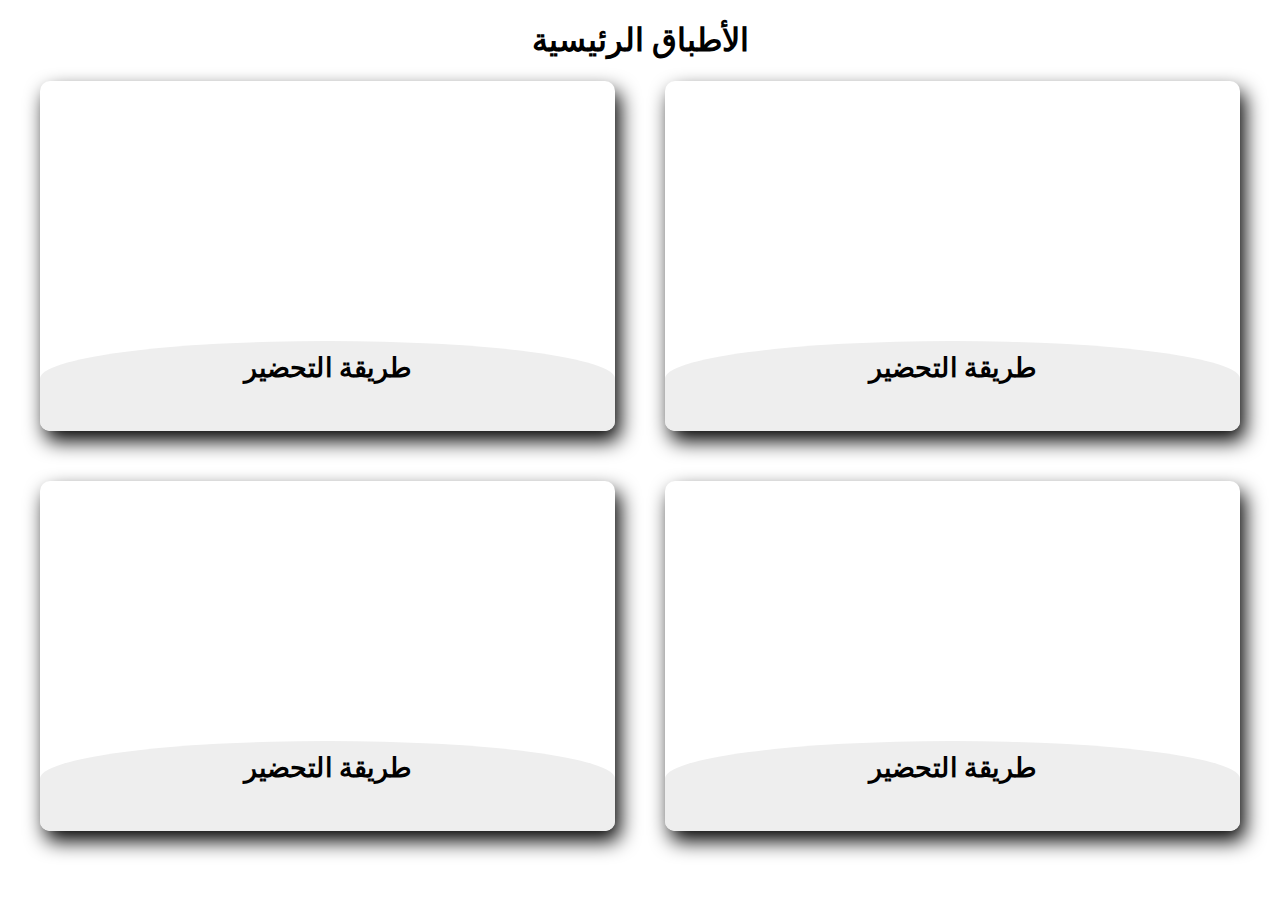
<file: eftar.html>
<!DOCTYPE html>
<html lang="en">
  <head>
    <meta charset="UTF-8" />
    <meta http-equiv="X-UA-Compatible" content="IE=edge" />
    <meta name="viewport" content="width=device-width, initial-scale=1.0" />
    <link rel="stylesheet" href="eftar.css" />
    <title>الأطباق الرئيسية</title>
  </head>
  <body>
    <h1 class="recipehead">الأطباق الرئيسية</h1>
    <div class="allrecipe">
      <div class="recipe1">
        <input type="checkbox" id="check" />

        <div class="recipename">
          <form>
            <label class="recipelabel" for="check">دجاج على الفحم</label>
          </form>
        </div>
        <div class="recipeprepare">
          <form>
            <label class="recipelabel" for="check">طريقة التحضير</label>
            <ol class="recipelist">
                <li>
                    في وعاء الخلاط الكهربائي، نضع البصل، الطماطم، البابريكا، الفلفل الاسود، الملح، السبع بهارات، الخلّ الأبيض والزيت.</li>
                <li>
                    نضرب المكونات في الخلاط حتى نحصل على تتبيلة سائلة.</li>
                <li>نحدث شقوق في الدجاجة بواسطة سكين.</li>
                <li>نسكب التتبيلة فوق الدجاجة ونقلب حتى تتغلف جيدا.</li>
                <li>نغطي الدجاجة ونتركها مدة ساعة على الأقل لتتشرب التتبيلة.</li>
                <li>نضع الدجاجة على الشواية ونشوي الدجاج على الفحم مع تقليبها من الجهتين.</li>
            </ol>
          </form>
        </div>
      </div>
      <div class="recipe2">
        <input type="checkbox" id="check1" />

        <div class="recipename">
          <form>
            <label class="recipelabel" for="check1">رز بخاري</label>
          </form>
        </div>
        <div class="recipeprepare">
          <form>
            <label class="recipelabel" for="check1">طريقة التحضير</label>
            <ol class="recipelist">
                <li>سخني الزيت في قدر كبير على نار متوسطة، اقلي البصل والجزر لمدة 7 دقائق.</li>
                <li>أضيفي قطع الدجاج مع الملح والفلفل والهيل والقرفة وجوزة الطيب، قلبي المكونات حتى يتغير لون الدجاج.</li>
                <li>أضيفي الأرز ووزعيه بالتساوي، ثم اسكبي الماء واغلي المزيج، ثم خففي الحرارة وغطي القدر واتركيه لمدة 30 دقيقة.</li>
                <li>اسكبي البخاري في طبق التقديم وقدميه مباشرة.</li>
            </ol>
          </form>
        </div>
      </div>
      <div class="recipe3">
        <input type="checkbox" id="check2" />

        <div class="recipename">
          <form>
            <label class="recipelabel" for="check2">عرايس</label>
          </form>
        </div>
        <div class="recipeprepare">
          <form>
            <label class="recipelabel" for="check2">طريقة التحضير</label>
            <ol class="recipelist">
                <li>في وعاء نخلط اللحم، البصل والطماطم.</li>
                <li>ننكه بالملح والفلفل الأسود ثم نضيف الشطّة ونخلط جيداً حتى يتجانس الخليط.</li>
                <li>نفتح أرغفة الخبز العربي ثمّ ندهنها بزيت الزيتون ونفرد كمية من حشوة اللحم داخلها ثم نضعها في صينية فرن</li>
                <li>نكرر العملية لإنهاء كل الكمية ثم ندخل الصينية إلى فرن محمّى على حرارة 180 درجة مئوية حتى تتحمر عرايس اللحم.</li>
            </ol>
          </form>
        </div>
      </div>
      <div class="recipe4">
        <input type="checkbox" id="check3" />

        <div class="recipename">
          <form>
            <label class="recipelabel" for="check3">كبسة</label>
          </form>
        </div>
        <div class="recipeprepare">
          <form>
            <label class="recipelabel" for="check3">طريقة التحضير</label>
            <ol class="recipelist">
               <li>في قدر، نسخن زيت على نار متوسطة ونضع البصل. نقلب حتى يذبل.</li>
               <li>نضيف الثوم، الدجاج، الهيل، عود القرفة، ورق الغار، القرنفل، مكعب المرق، الكمون، الفلفل الاسود، السبع بهارات، الكزبرة المطحونة ونقلب مدة 5 دقائق.</li>
               <li>نضيف الكزبرة الخضراء ونقلب مدة دقيقتين ثم نسكب الماء.</li>
               <li>نغطي القدر ونتركه على النار حتى يغلي.</li>
               <li>نضيف البازيلا، والجزر. نترك الخليط على نار عالية حتى يغلي.</li>
               <li>نضيف الارز ونغطي القدر. نتركه على نار عالية حتى يغلي ثم نهدئ النار حتى يجف النار وينضج الارز.</li>
               <li>نضيف لون الزعفران ونقلب.</li>
            </ol>
          </form>
        </div>
      </div>
    </div>
  </body>
</html>
</file>
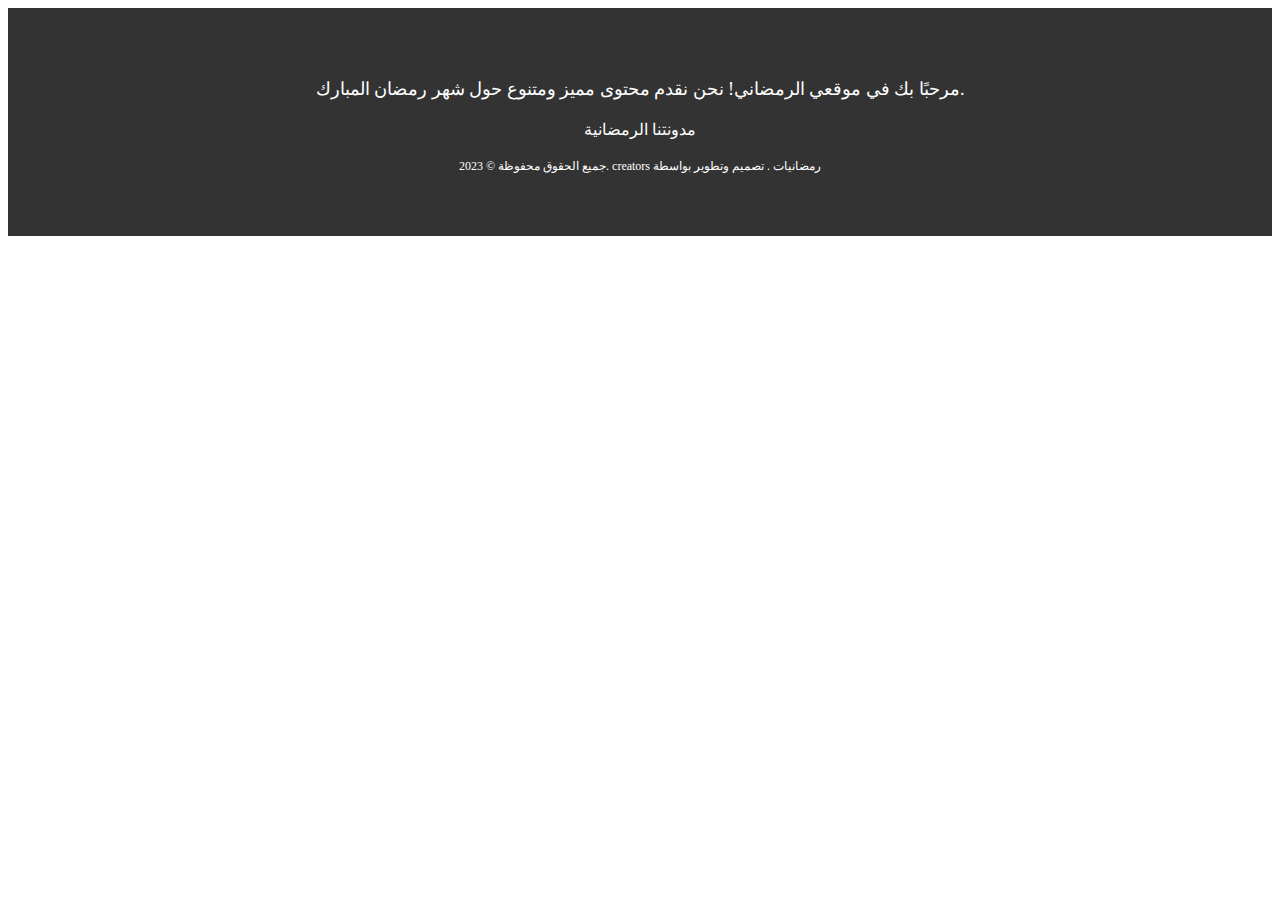
<file: project (2).html>
<!DOCTYPE html>
<html lang="en">
<head>
    <meta charset="UTF-8">
    <meta http-equiv="X-UA-Compatible" content="IE=edge">
    <meta name="viewport" content="width=device-width, initial-scale=1.0">
    <meta http-equiv="Content-Security-Policy" content="upgrade-insecure-requests">
<link rel="stylesheet" href="projects.css">
    <title>Document</title>
</head>
<body>
   
   <!-- فوتر الصفحة -->
   <div class="footer">
    <h2 class="footer-logo"></h2>
    <p class="footer-summary">  مرحبًا بك في موقعي الرمضاني! نحن نقدم محتوى مميز ومتنوع حول شهر رمضان المبارك. </p>
    <ul class="footer-links">
        
        <li><a href="text.html">مدونتنا الرمضانية</a></li>
        
    </ul>
    <p class="footer-copyright">جميع الحقوق محفوظة &copy; 2023. creators رمضانيات  . تصميم وتطوير بواسطة  </p>
</div>

</body>
</html>
</file>
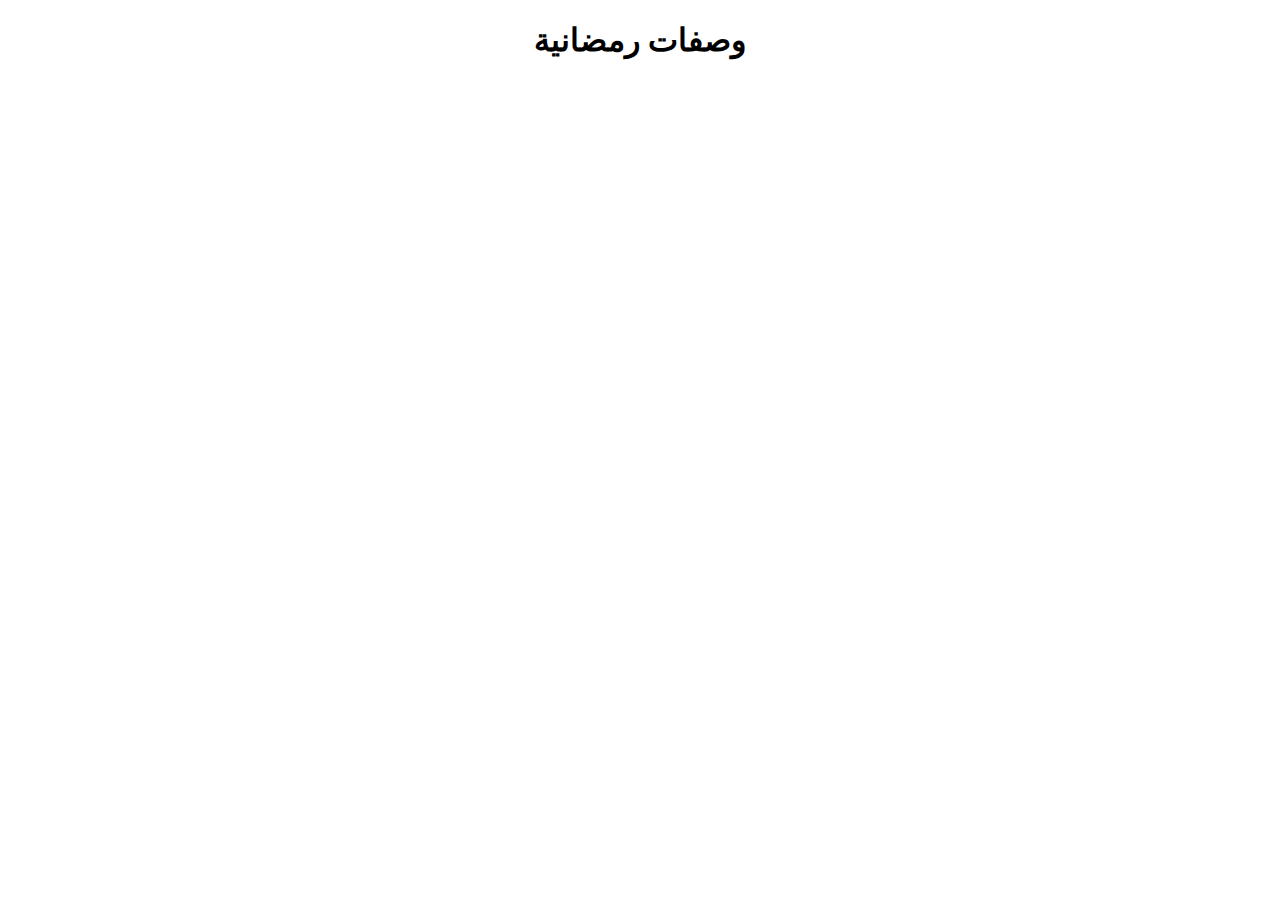
<file: recipe.html>
<!DOCTYPE html>
<html  lang="en">
<head>
    <meta charset="UTF-8">
    <meta http-equiv="X-UA-Compatible" content="IE=edge">
    <meta name="viewport" content="width=device-width, initial-scale=1.0">
    <title>وصفات رمضانية</title>
    <link rel="stylesheet" href="recipe.css">
</head>
<body>
    <h1>وصفات رمضانية</h1>
    <div class="continarrecipe">
       <a href="eftar.html" target="_blank"><div class="recipebox1">أطباق رئيسية</div></a>  
       <a href="suhoor.html" target="_blank"><div class="recipebox2">سحور</div></a> 
       <a href="snak.html" target="_blank"><div class="recipebox3">مقبلات</div></a>
       <a href="sweet.html" target="_blank"><div class="recipebox4">حلويات</div></a> 
    </div>
</body>
</html>
</file>
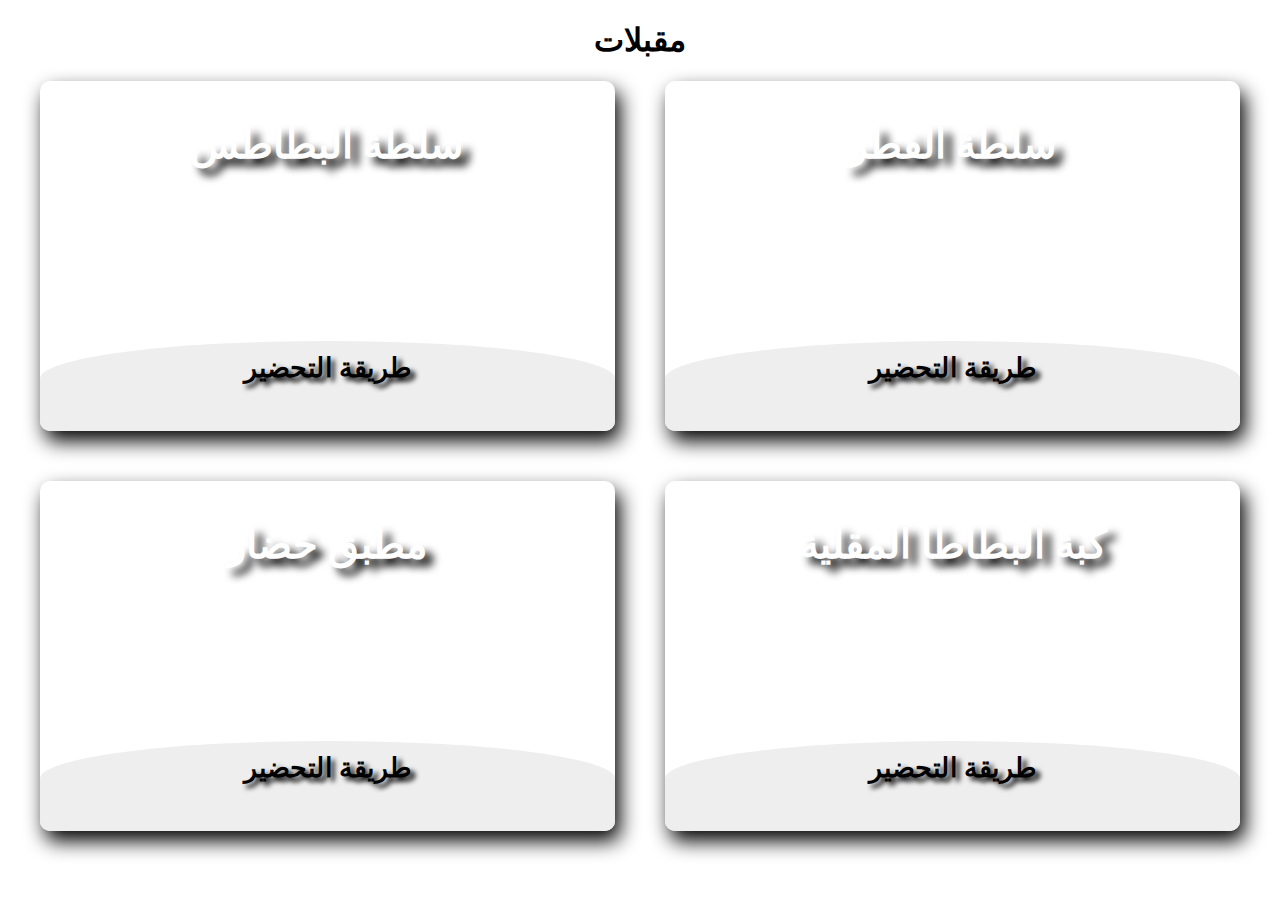
<file: snak.html>
<!DOCTYPE html>
<html lang="en">
<head>
    <meta charset="UTF-8">
    <meta http-equiv="X-UA-Compatible" content="IE=edge">
    <meta name="viewport" content="width=device-width, initial-scale=1.0">
    <title>مقبلات</title>
    <link rel="stylesheet" href="snak.css">
</head>
<body>
    <h1 class="recipehead">مقبلات</h1>
    <div class="allrecipe">
        <!-- recipe 1 -->
      <div class="recipe1">
        <input type="checkbox" id="check" />

        <div class="recipename">
          <form>
            <label class="recipelabel" for="check">سلطة البطاطس</label>
          </form>
        </div>
        <div class="recipeprepare">
          <form>
            <label class="recipelabel" for="check">طريقة التحضير</label>
            <ol class="recipelist">
               <li>اخلطي الثوم وعصير الليمون الحامض وزيت الزيتون مع الفلفل الأسود والملح جيداً.</li>
               <li>ضعي البطاطس والبقدونس في طبق التقديم واخلطيها جيداً مع الصلصة.</li>
            </ol>
          </form>
        </div>
      </div>

     <!-- recipe 2 -->

      <div class="recipe2">
        <input type="checkbox" id="check1" />

        <div class="recipename">
          <form>
            <label class="recipelabel" for="check1">سلطة الفطر</label>
          </form>
        </div>
        <div class="recipeprepare">
          <form>
            <label class="recipelabel" for="check1">طريقة التحضير</label>
            <ol class="recipelist">
            <li>ضعي الجرجير مع الفطر والبصل في صحن التقديم.</li>
            <li>لتحضير الصلصة: اخلطي عصير الليمون الحامض، زيت الزيتون، الخل الأبيض، الفلفل الأبيض والملح في وعاء صغير.</li>
            <li>اسكبي الصلصة فوق السلطة وقدميها على الفور.</li>
            </ol>
          </form>
        </div>
      </div>

        <!-- recipe 3 -->
      <div class="recipe3">
        <input type="checkbox" id="check2" />

        <div class="recipename">
          <form>
            <label class="recipelabel" for="check2">مطبق خضار</label>
          </form>
        </div>
        <div class="recipeprepare">
          <form>
            <label class="recipelabel" for="check2">طريقة التحضير</label>
            <ol class="recipelist">
                <li>ضعي البيض، والطماطم، والكراث، والفلفل الأسود، والكمون، والملح والفلفل الأحمر الحار، في وعاء، ثم اخلطي المكونات جيداً حتى تتجانس.</li>
                <li>ادهني سطح العمل بالزيت النباتي، وافردي عليه شريحة من عجينة المطبق.</li>
                <li>أضيفي القليل من الحشوة في وسط عجينة المطبق.</li>
                <li>اثني أطراف العجينة للداخل حتى تغطي الحشوة، وكرّري العملية حتى نفاذ الكمية.</li>
                <li>ادهني مقلاة غير لاصقة بالقليل من الزيت، وضعيها على نار متوسطة، ثم ضعي المطبق في المقلاة واطهيه لحوالي 4 دقائق من الجهتين حتى يصبح ذهبي اللون، ثم قدميه.</li>
            </ol>
          </form>
        </div>
      </div>

              <!-- recipe 4 -->
      <div class="recipe4">
        <input type="checkbox" id="check3" />

        <div class="recipename">
          <form>
            <label class="recipelabel" for="check3">كبة البطاطا المقلية</label>
          </form>
        </div>
        <div class="recipeprepare">
          <form>
            <label class="recipelabel" for="check3">طريقة التحضير</label>
            <ol class="recipelist">
                <li>اسلقي البطاطا إلى أن تنضج، ثم اهرسيها مع الفلفل الأسود، والملح.</li>
                <li>في مقلاة على النار، ضعي  الزيت مع البصل، واللحم المفروم،  ورشة ملح، وفلفل أسود، واقلي اللحم جيداً.</li>
                <li>اصنعي كرات من البطاطا المهروسة وضعي في وسطها القليل من حشوة اللحم.</li>
                <li>بعد الانتهاء من صنع الكرات، غمسي كل واحدة بالطحين، ثم بالبيض المخفوق، ثم بالبقسماط.</li>
                <li>اقلي الكرات بالزيت على نار خفيفة إلى أن تنضج ثم قدميها ساخنة.</li>
            </ol>
          </form>
        </div>
      </div>
    </div>
</body>
</html>
</file>
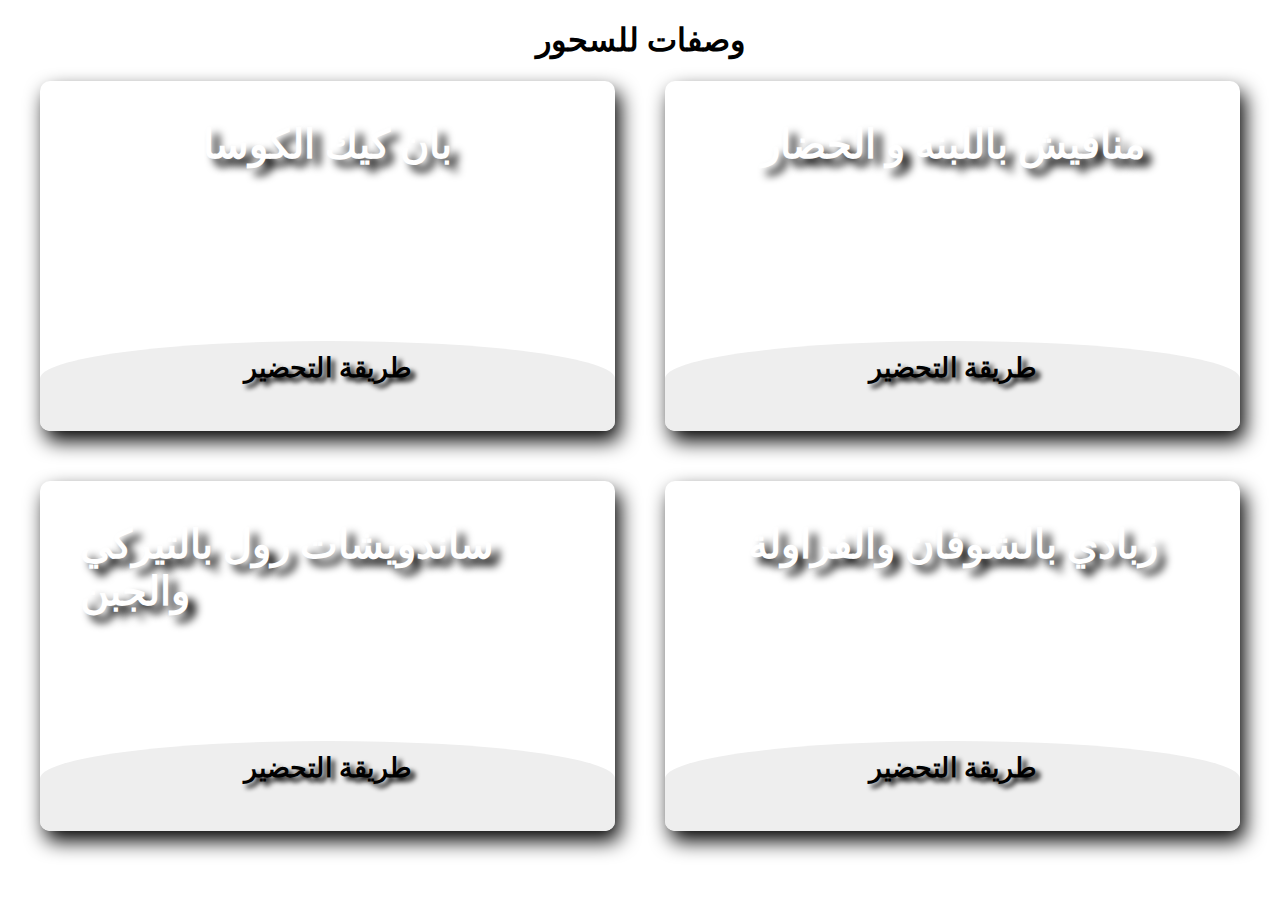
<file: suhoor.html>
<!DOCTYPE html>
<html lang="en">
<head>
    <meta charset="UTF-8">
    <meta http-equiv="X-UA-Compatible" content="IE=edge">
    <meta name="viewport" content="width=device-width, initial-scale=1.0">
    <title>وصفات السحور</title>
    <link rel="stylesheet" href="suhoor.css">
</head>
<body>
    <h1 class="recipehead">وصفات للسحور</h1>
    <div class="allrecipe">
        <!-- recipe 1 -->
      <div class="recipe1">
        <input type="checkbox" id="check" />

        <div class="recipename">
          <form>
            <label class="recipelabel" for="check">بان كيك الكوسا</label>
          </form>
        </div>
        <div class="recipeprepare">
          <form>
            <label class="recipelabel" for="check">طريقة التحضير</label>
            <ol class="recipelist">
                <li>في وعاء، اخلطي الكوسا، والجزر، والبيض، والملح، والفلفل، والجبنة، و8 ملاعق دقيق.</li>
                <li>إذا كان الخليط لا يزال سائلاً أضيفي ملعقتين إضافيتين من الدقيق.</li>
                <li>في مقلاة غير قابلة للالتصاق على النار، ضعي ملعقة زيت ومقدار ملعقة مغرفة آيس كريم من خليط البان كيك، واطهي على كلا الجانبين لدقيقتين.</li>
                <li>كرري نفس الخطوة مع باقي المقدار مع وضع ملعقة زيت عند كل كمية، وقدميه ساخناً</li>
            </ol>
          </form>
        </div>
      </div>

     <!-- recipe 2 -->

      <div class="recipe2">
        <input type="checkbox" id="check1" />

        <div class="recipename">
          <form>
            <label class="recipelabel" for="check1">منافيش باللبنه و الخضار</label>
          </form>
        </div>
        <div class="recipeprepare">
          <form>
            <label class="recipelabel" for="check1">طريقة التحضير</label>
            <ol class="recipelist">
               <li>ضعي الطحين، والملح، والسكر، والخميرة، والماء، وزيت الزيتون في وعاء، واخلطي المكونات حتى تحصلي على عجينة ناعمة القوام.</li>
               <li>افردي العجينة بالنشابة جيداً وضعيها في صينية فرن.</li>
               <li>حمّي الفرن على درجة حرارة 180 مئوية وأدخلي الصينية إلى الفرن لحوالي 6 دقائق.</li>
               <li>ادهني اللبنة على العجين بالتساوي، ثم وزعي الطماطم، والنعناع الطازج، والزيتون الأسود، وزيت الزيتون وقدميها.</li>
            </ol>
          </form>
        </div>
      </div>

        <!-- recipe 3 -->
      <div class="recipe3">
        <input type="checkbox" id="check2" />

        <div class="recipename">
          <form>
            <label class="recipelabel" for="check2">ساندويشات رول بالتيركي والجبن</label>
          </form>
        </div>
        <div class="recipeprepare">
          <form>
            <label class="recipelabel" for="check2">طريقة التحضير</label>
            <ol class="recipelist">
            <li>ادهني مزيج صوص المايونيز، والكاتشاب، والصلصة الحارة، على خبز التورتيلا</li>
            <li>وزعي الخس، والطماطم، والتيركي، ثم انثري جبن الموزاريلا.</li>
            <li>لفّي الساندويش على شكل رول.</li>
            <li>اشوي الساندويش لمدة دقيقتين، ثم قدميها ساخنة.</li>
            </ol>
          </form>
        </div>
      </div>

              <!-- recipe 4 -->
      <div class="recipe4">
        <input type="checkbox" id="check3" />

        <div class="recipename">
          <form>
            <label class="recipelabel" for="check3">زبادي بالشوفان والفراولة</label>
          </form>
        </div>
        <div class="recipeprepare">
          <form>
            <label class="recipelabel" for="check3">طريقة التحضير</label>
            <ol class="recipelist">
              <li>ضعي الشوفان في وعاء، وأضيفي إليه مقدار ملعقتين كبيرتين من الزبادي واخلطي جيداً.</li>
              <li>ضعي شرائح الفراولة على جدار الكوب من الداخل.</li>
              <li>ضعي خليط الشوفان في الأكواب.</li>
              <li>صُبي فوقه الزبادي وزيني بقطع الفراولة وقدميه بارداً.</li>
            </ol>
          </form>
        </div>
      </div>
    </div>
</body>
</html>
</file>
<file: test2.css>
body {

background-color: white;


}



/* Navbar */


.navbar1  {
    list-style-type: none;
    margin: 0;
    padding: 0;
    overflow: hidden;
    background-color: rgba(0, 0, 0, 0.84);
  }
  
  .navbar1 li {
    float: right;
  }
 
 
  .navbar1 a {
    display: flex;
    color: rgb(255,191,44);

    text-align: center;
    padding: 20px 16px;
    text-decoration: none;
    font-size: 30px;
    font-family: 'Cairo', sans-serif;
}
  
  li a:hover {
    background-color: #111;
  }


  /* header */

.header {

width:100%;
height: 480px;
}



/* sliders */

.slider {
    display: flex;
    overflow-x: scroll;
    scroll-snap-type: x mandatory;
    scroll-behavior: smooth;
  }
  
  .slide {
    flex-shrink: 0;
    width: 100%;
    height: 100%;
    scroll-snap-align: start;
  }
  

  /* calender */

.calender
{
    width: 300px;
    height: 500px;
    overflow: hidden;
background-image: url(B2.png);   
    border-radius: 10px;
    box-shadow: 5px 20px 50px #000 ;
    display: inline-block;
margin: 20px;    
}


input {

    display: none;

}


.d1
{
    position: relative;
    width: 100%;
    height: 100%;
}

label
{
    color: white;
    font-size: 2.3em;
    justify-content: center;
    display: flex;
    margin: 60px;
    font-weight: bold;
    cursor: pointer;
    transition: .5s ;
    transition-timing-function: ease-in-out;
}


button:hover
{
    background: #6d44b8;
}

.prayers
{
    height: 400px;
    background: #eee;
    border-radius: 60% /10%;
    transform: translateY(-180px);
    transition: .8s ease-in-out;
}
.prayers label
{
    color: rgb(5, 5, 5);
    transform:scale(.6);
}
#check1:checked ~ .prayers
{
    transform: translateY(-350px);
}
#check1:checked ~ .prayers label
{
    transform:scale(1);
}
#check1:checked ~ .d1 label
{
    transform:scale(.6 );
}


#check2:checked ~ .prayers
{
    transform: translateY(-350px);
}
#check2:checked ~ .prayers label
{
    transform:scale(1);
}
#check2:checked ~ .d1 label
{
    transform:scale(.6 );
}


#check3:checked ~ .prayers
{
    transform: translateY(-350px);
}
#check3:checked ~ .prayers label
{
    transform:scale(1);
}
#check3:checked ~ .d1 label
{
    transform:scale(.6 );
}

#check4:checked ~ .prayers
{
    transform: translateY(-350px);
}
#check4:checked ~ .prayers label
{
    transform:scale(1);
}
#check4:checked ~ .d1 label
{
    transform:scale(.6 );
}

#check5:checked ~ .prayers
{
    transform: translateY(-350px);
}
#check5:checked ~ .prayers label
{
    transform:scale(1);
}
#check5:checked ~ .d1 label
{
    transform:scale(.6 );
}

#check6:checked ~ .prayers
{
    transform: translateY(-350px);
}
#check6:checked ~ .prayers label
{
    transform:scale(1);
}
#check6:checked ~ .d1 label
{
    transform:scale(.6 );
}


#check7:checked ~ .prayers
{
    transform: translateY(-350px);
}
#check7:checked ~ .prayers label
{
    transform:scale(1);
}
#check7:checked ~ .d1 label
{
    transform:scale(.6 );
}


#check8:checked ~ .prayers
{
    transform: translateY(-350px);
}
#check8:checked ~ .prayers label
{
    transform:scale(1);
}
#check8:checked ~ .d1 label
{
    transform:scale(.6 );
}

#check9:checked ~ .prayers
{
    transform: translateY(-350px);
}
#check9:checked ~ .prayers label
{
    transform:scale(1);
}
#check9:checked ~ .d1 label
{
    transform:scale(.6 );
}

#check10:checked ~ .prayers
{
    transform: translateY(-350px);
}
#check10:checked ~ .prayers label
{
    transform:scale(1);
}
#check10:checked ~ .d1 label
{
    transform:scale(.6 );
}


#check11:checked ~ .prayers
{
    transform: translateY(-350px);
}
#check11:checked ~ .prayers label
{
    transform:scale(1);
}
#check11:checked ~ .d1 label
{
    transform:scale(.6 );
}

#check12:checked ~ .prayers
{
    transform: translateY(-350px);
}
#check12:checked ~ .prayers label
{
    transform:scale(1);
}
#check12:checked ~ .d1 label
{
    transform:scale(.6 );
}

#check13:checked ~ .prayers
{
    transform: translateY(-350px);
}
#check13:checked ~ .prayers label
{
    transform:scale(1);
}
#check13:checked ~ .d1 label
{
    transform:scale(.6 );
}

#check14:checked ~ .prayers
{
    transform: translateY(-350px);
}
#check14:checked ~ .prayers label
{
    transform:scale(1);
}
#check14:checked ~ .d1 label
{
    transform:scale(.6 );
}

#check15:checked ~ .prayers
{
    transform: translateY(-350px);
}
#check15:checked ~ .prayers label
{
    transform:scale(1);
}
#check15:checked ~ .d1 label
{
    transform:scale(.6 );
}




#check16:checked ~ .prayers
{
    transform: translateY(-350px);
}
#check16:checked ~ .prayers label
{
    transform:scale(1);
}
#check16:checked ~ .d1 label
{
    transform:scale(.6 );
}


#check17:checked ~ .prayers
{
    transform: translateY(-350px);
}
#check17:checked ~ .prayers label
{
    transform:scale(1);
}
#check17:checked ~ .d1 label
{
    transform:scale(.6 );
}


#check18:checked ~ .prayers
{
    transform: translateY(-350px);
}
#check18:checked ~ .prayers label
{
    transform:scale(1);
}
#check18:checked ~ .d1 label
{
    transform:scale(.6 );
}



#check19:checked ~ .prayers
{
    transform: translateY(-350px);
}
#check19:checked ~ .prayers label
{
    transform:scale(1);
}
#check19:checked ~ .d1 label
{
    transform:scale(.6 );
}

#check20:checked ~ .prayers
{
    transform: translateY(-350px);
}
#check20:checked ~ .prayers label
{
    transform:scale(1);
}
#check20:checked ~ .d1 label
{
    transform:scale(.6 );
}



#check21:checked ~ .prayers
{
    transform: translateY(-350px);
}
#check21:checked ~ .prayers label
{
    transform:scale(1);
}
#check21:checked ~ .d1 label
{
    transform:scale(.6 );
}

#check22:checked ~ .prayers
{
    transform: translateY(-350px);
}
#check22:checked ~ .prayers label
{
    transform:scale(1);
}
#check22:checked ~ .d1 label
{
    transform:scale(.6 );
}

#check23:checked ~ .prayers
{
    transform: translateY(-350px);
}
#check23:checked ~ .prayers label
{
    transform:scale(1);
}
#check23:checked ~ .d1 label
{
    transform:scale(.6 );
}

#check24:checked ~ .prayers
{
    transform: translateY(-350px);
}
#check24:checked ~ .prayers label
{
    transform:scale(1);
}
#check24:checked ~ .d1 label
{
    transform:scale(.6 );
}

#check25:checked ~ .prayers
{
    transform: translateY(-350px);
}
#check25:checked ~ .prayers label
{
    transform:scale(1);
}
#check25:checked ~ .d1 label
{
    transform:scale(.6 );
}

#check26:checked ~ .prayers
{
    transform: translateY(-350px);
}
#check26:checked ~ .prayers label
{
    transform:scale(1);
}
#check26:checked ~ .d1 label
{
    transform:scale(.6 );
}



#check27:checked ~ .prayers
{
    transform: translateY(-350px);
}
#check27:checked ~ .prayers label
{
    transform:scale(1);
}
#check27:checked ~ .d1 label
{
    transform:scale(.6 );
}

#check28:checked ~ .prayers
{
    transform: translateY(-350px);
}
#check28:checked ~ .prayers label
{
    transform:scale(1);
}
#check28:checked ~ .d1 label
{
    transform:scale(.6 );
}

#check29:checked ~ .prayers
{
    transform: translateY(-350px);
}
#check29:checked ~ .prayers label
{
    transform:scale(1);
}
#check29:checked ~ .d1 label
{
    transform:scale(.6 );
}
#check30:checked ~ .prayers
{
    transform: translateY(-350px);
}
#check30:checked ~ .prayers label
{
    transform:scale(1);
}
#check30:checked ~ .d1 label
{
    transform:scale(.6 );
}


 .calender p {
    margin-top: 150px;
    text-align: center;
    font-family: Cursive;
    font-size: 20px;
    font-style: normal;
    font-weight: normal;
    text-decoration: none;
    text-transform: none;
    color: rgb(255,191,44);
    }


    .demo {
		border:1px solid #C0C0C0;
		border-collapse:collapse;
		padding:5px;
	}
	.demo th {
		border:1px solid #C0C0C0;
		padding:5px;
		background:#F0F0F0;
	}
	.demo td {
		border:1px solid #C0C0C0;
		padding:5px;
	}





    /* إعدادات الفوتر */
.footer {
    background-color: #333;
    color: #fff;
    padding: 50px 0;
    text-align: center;
  }
  
  /* إعدادات الروابط في الفوتر */
  .footer a {
    color: #fff;
    text-decoration: none;
    margin: 0 10px;
  }
  
  /* إعدادات الروابط عند التحويط عليها */
  .footer a:hover {
    text-decoration: underline;
  }
  
  /* إعدادات الشعار في الفوتر */
  
  /* إعدادات الملخص في الفوتر */
  .footer-summary {
    font-size: 18px;
    margin-bottom: 20px;
  }
  
  /* إعدادات قائمة الروابط في الفوتر */
  .footer-links {
    list-style: none;
    padding: 0;
    margin-bottom: 20px;
  }
  
  .footer-links li {
    display: inline;
  }
  
  .footer-links li:not(:last-child)::after {
    margin: 0 10px;
    color: #fff;
  }
  
  /* إعدادات حقوق النشر في الفوتر */
  .footer-copyright {
    font-size: 12px;
  }
  /* _____________________________________اعدادات المدونة________________ */
  .box {
    justify-content: center;
    width: 100%;
    background-repeat: no-repeat;
    background-size: cover;
    height: 220vh;
    text-align: center;
    margin-top: -20px;
  }
  
  .w {
  
    width: 90%;
    height: 200vh;
  background-image: url(Marhaban_Ya_Ramadan_Poster.png);
    justify-content: center;
    margin-left: 50px;
    /* box-shadow: 20px 20px 20px black; */
    padding-top: 600px;
  }
  
  .w1 {
    width: 99%;
    margin-left: 30px;
    height: 150px;
    text-align: center;
    font-size: large;
  }
  
  .w2 {
    width: 99%;
    margin-left: 30px;
    height: 180px;
    font-size: large;
  
    text-align: center;
  }
  
  .w3 {
    width: 99%;
    margin-left: 30px;
    height: 180px;
    text-align: center;
    font-size: large;
  }
  
  .w4 {
    width: 99%;
    margin-left: 30px;
    height: 180px;
    text-align: center;
    font-size: large;
  }
  
  .w5 {
    width: 99%;
    margin-left: 30px;
    height: 180px;
    text-align: center;
    font-size: large;
  }
  
  .w6 {
    width: 99%;
    margin-left: 30px;
    height: 180px;
    text-align: center;
    font-size: large;
  }
  @media screen and (max-width: 767px) {
      /* قواعد الأسلوب الخاصة بالهواتف الذكية هنا */
      .box {
          justify-content: center;
          width: 100%;
          background-repeat: no-repeat;
          background-size: cover;
          height: 220vh;
          text-align: center;
          margin-top: -20px;
        }
        
        .w {
        
          width: 90%;
          height: 200vh;
        background-image: url(Marhaban_Ya_Ramadan_Poster.png);
          justify-content: center;
          margin-left: 50px;
          /* box-shadow: 20px 20px 20px black; */
          padding-top: 600px;
        }
        
        .w1 {
          width: 99%;
          margin-left: 30px;
          height: 150px;
          text-align: center;
          font-size: large;
        }
        
        .w2 {
          width: 99%;
          margin-left: 30px;
          height: 180px;
          font-size: large;
        
          text-align: center;
        }
  
  
  
  }
  
  /* أسلوب تكييف التصميم على شاشات الأجهزة اللوحية والشاشات الصغيرة */
  @media screen and (min-width: 768px) and (max-width: 991px) {
      /* قواعد الأسلوب الخاصة بالأجهزة اللوحية والشاشات الصغيرة هنا */
      .box {
          justify-content: center;
          width: 100%;
          background-repeat: no-repeat;
          background-size: cover;
          height: 220vh;
          text-align: center;
          margin-top: -20px;
        }
        
        .w {
        
          width: 90%;
          height: 200vh;
        background-image: url(Marhaban_Ya_Ramadan_Poster.png);
          justify-content: center;
          margin-left: 10px;
          /* box-shadow: 20px 20px 20px black; */
          padding-top: 600px;
        }
        
        .w1 {
          width: 99%;
          margin-left: 30px;
          height: 150px;
          text-align: center;
          font-size: smaller;
        }
        
        .w2 {
          width: 99%;
          margin-left: 30px;
          height: 180px;
          font-size: smaller;
        
          text-align: center;
        }
      }
       
  
  /* أسلوب تكييف التصميم على شاشات الأجهزة اللوحية والشاشات الكبيرة */
  @media screen and (max-width: 992px) {
      /* قواعد الأسلوب الخاصة بالأجهزة اللوحية والشاشات الكبيرة هنا */
      .box {
          justify-content: center;
          width: 100%;
          background-repeat: no-repeat;
          background-size: cover;
          height: 220vh;
          text-align: center;
          margin-top: -20px;
      }
        
        .w {
        
          width: 90%;
          height: 200vh;
        background-image: url(Marhaban_Ya_Ramadan_Poster.png);
          justify-content: center;
          margin-left: 50px;
          /* box-shadow: 20px 20px 20px black; */
          padding-top: 600px;
        }
        
        .w1 {
          width: 99%;
          margin-left: 30px;
          height: 150px;
          text-align: center;
          font-size: large;
        }
        
        .w2 {
          width: 99%;
          margin-left: 30px;
          height: 180px;
          font-size: large;
        
          text-align: center;
        }
      }
</file>
<file: hackathon/test2.css>
body {

background-color: white;


}



/* Navbar */


.navbar1  {
    list-style-type: none;
    margin: 0;
    padding: 0;
    overflow: hidden;
    background-color: rgba(0, 0, 0, 0.84);
  }
  
  .navbar1 li {
    float: right;
  }
 
 
  .navbar1 a {
    display: flex;
    color: rgb(255,191,44);

    text-align: center;
    padding: 20px 16px;
    text-decoration: none;
    font-size: 30px;
    font-family: 'Cairo', sans-serif;
}
  
  li a:hover {
    background-color: #111;
  }


  /* header */

.header {

width:100%;
height: 480px;
}



/* sliders */

.slider {
    display: flex;
    overflow-x: scroll;
    scroll-snap-type: x mandatory;
    scroll-behavior: smooth;
  }
  
  .slide {
    flex-shrink: 0;
    width: 100%;
    height: 100%;
    scroll-snap-align: start;
  }
  

  /* calender */

.calender
{
    width: 300px;
    height: 500px;
    overflow: hidden;
background-image: url(B2.png);   
    border-radius: 10px;
    box-shadow: 5px 20px 50px #000 ;
    display: inline-block;
margin: 60px;    
}


input {

    display: none;

}


.d1
{
    position: relative;
    width: 100%;
    height: 100%;
}

label
{
    color: white;
    font-size: 2.3em;
    justify-content: center;
    display: flex;
    margin: 60px;
    font-weight: bold;
    cursor: pointer;
    transition: .5s ;
    transition-timing-function: ease-in-out;
}


button:hover
{
    background: #6d44b8;
}

.prayers
{
    height: 400px;
    background: #eee;
    border-radius: 60% /10%;
    transform: translateY(-180px);
    transition: .8s ease-in-out;
}
.prayers label
{
    color: rgb(5, 5, 5);
    transform:scale(.6);
}
#check1:checked ~ .prayers
{
    transform: translateY(-350px);
}
#check1:checked ~ .prayers label
{
    transform:scale(1);
}
#check1:checked ~ .d1 label
{
    transform:scale(.6 );
}


#check2:checked ~ .prayers
{
    transform: translateY(-350px);
}
#check2:checked ~ .prayers label
{
    transform:scale(1);
}
#check2:checked ~ .d1 label
{
    transform:scale(.6 );
}


#check3:checked ~ .prayers
{
    transform: translateY(-350px);
}
#check3:checked ~ .prayers label
{
    transform:scale(1);
}
#check3:checked ~ .d1 label
{
    transform:scale(.6 );
}

#check4:checked ~ .prayers
{
    transform: translateY(-350px);
}
#check4:checked ~ .prayers label
{
    transform:scale(1);
}
#check4:checked ~ .d1 label
{
    transform:scale(.6 );
}

#check5:checked ~ .prayers
{
    transform: translateY(-350px);
}
#check5:checked ~ .prayers label
{
    transform:scale(1);
}
#check5:checked ~ .d1 label
{
    transform:scale(.6 );
}

#check6:checked ~ .prayers
{
    transform: translateY(-350px);
}
#check6:checked ~ .prayers label
{
    transform:scale(1);
}
#check6:checked ~ .d1 label
{
    transform:scale(.6 );
}


#check7:checked ~ .prayers
{
    transform: translateY(-350px);
}
#check7:checked ~ .prayers label
{
    transform:scale(1);
}
#check7:checked ~ .d1 label
{
    transform:scale(.6 );
}


#check8:checked ~ .prayers
{
    transform: translateY(-350px);
}
#check8:checked ~ .prayers label
{
    transform:scale(1);
}
#check8:checked ~ .d1 label
{
    transform:scale(.6 );
}

#check9:checked ~ .prayers
{
    transform: translateY(-350px);
}
#check9:checked ~ .prayers label
{
    transform:scale(1);
}
#check9:checked ~ .d1 label
{
    transform:scale(.6 );
}

#check10:checked ~ .prayers
{
    transform: translateY(-350px);
}
#check10:checked ~ .prayers label
{
    transform:scale(1);
}
#check10:checked ~ .d1 label
{
    transform:scale(.6 );
}


#check11:checked ~ .prayers
{
    transform: translateY(-350px);
}
#check11:checked ~ .prayers label
{
    transform:scale(1);
}
#check11:checked ~ .d1 label
{
    transform:scale(.6 );
}

#check12:checked ~ .prayers
{
    transform: translateY(-350px);
}
#check12:checked ~ .prayers label
{
    transform:scale(1);
}
#check12:checked ~ .d1 label
{
    transform:scale(.6 );
}

#check13:checked ~ .prayers
{
    transform: translateY(-350px);
}
#check13:checked ~ .prayers label
{
    transform:scale(1);
}
#check13:checked ~ .d1 label
{
    transform:scale(.6 );
}

#check14:checked ~ .prayers
{
    transform: translateY(-350px);
}
#check14:checked ~ .prayers label
{
    transform:scale(1);
}
#check14:checked ~ .d1 label
{
    transform:scale(.6 );
}

#check15:checked ~ .prayers
{
    transform: translateY(-350px);
}
#check15:checked ~ .prayers label
{
    transform:scale(1);
}
#check15:checked ~ .d1 label
{
    transform:scale(.6 );
}




#check16:checked ~ .prayers
{
    transform: translateY(-350px);
}
#check16:checked ~ .prayers label
{
    transform:scale(1);
}
#check16:checked ~ .d1 label
{
    transform:scale(.6 );
}


#check17:checked ~ .prayers
{
    transform: translateY(-350px);
}
#check17:checked ~ .prayers label
{
    transform:scale(1);
}
#check17:checked ~ .d1 label
{
    transform:scale(.6 );
}


#check18:checked ~ .prayers
{
    transform: translateY(-350px);
}
#check18:checked ~ .prayers label
{
    transform:scale(1);
}
#check18:checked ~ .d1 label
{
    transform:scale(.6 );
}



#check19:checked ~ .prayers
{
    transform: translateY(-350px);
}
#check19:checked ~ .prayers label
{
    transform:scale(1);
}
#check19:checked ~ .d1 label
{
    transform:scale(.6 );
}

#check20:checked ~ .prayers
{
    transform: translateY(-350px);
}
#check20:checked ~ .prayers label
{
    transform:scale(1);
}
#check20:checked ~ .d1 label
{
    transform:scale(.6 );
}



#check21:checked ~ .prayers
{
    transform: translateY(-350px);
}
#check21:checked ~ .prayers label
{
    transform:scale(1);
}
#check21:checked ~ .d1 label
{
    transform:scale(.6 );
}

#check22:checked ~ .prayers
{
    transform: translateY(-350px);
}
#check22:checked ~ .prayers label
{
    transform:scale(1);
}
#check22:checked ~ .d1 label
{
    transform:scale(.6 );
}

#check23:checked ~ .prayers
{
    transform: translateY(-350px);
}
#check23:checked ~ .prayers label
{
    transform:scale(1);
}
#check23:checked ~ .d1 label
{
    transform:scale(.6 );
}

#check24:checked ~ .prayers
{
    transform: translateY(-350px);
}
#check24:checked ~ .prayers label
{
    transform:scale(1);
}
#check24:checked ~ .d1 label
{
    transform:scale(.6 );
}

#check25:checked ~ .prayers
{
    transform: translateY(-350px);
}
#check25:checked ~ .prayers label
{
    transform:scale(1);
}
#check25:checked ~ .d1 label
{
    transform:scale(.6 );
}

#check26:checked ~ .prayers
{
    transform: translateY(-350px);
}
#check26:checked ~ .prayers label
{
    transform:scale(1);
}
#check26:checked ~ .d1 label
{
    transform:scale(.6 );
}



#check27:checked ~ .prayers
{
    transform: translateY(-350px);
}
#check27:checked ~ .prayers label
{
    transform:scale(1);
}
#check27:checked ~ .d1 label
{
    transform:scale(.6 );
}

#check28:checked ~ .prayers
{
    transform: translateY(-350px);
}
#check28:checked ~ .prayers label
{
    transform:scale(1);
}
#check28:checked ~ .d1 label
{
    transform:scale(.6 );
}

#check29:checked ~ .prayers
{
    transform: translateY(-350px);
}
#check29:checked ~ .prayers label
{
    transform:scale(1);
}
#check29:checked ~ .d1 label
{
    transform:scale(.6 );
}
#check30:checked ~ .prayers
{
    transform: translateY(-350px);
}
#check30:checked ~ .prayers label
{
    transform:scale(1);
}
#check30:checked ~ .d1 label
{
    transform:scale(.6 );
}


 .calender p {
    margin-top: 150px;
    text-align: center;
    font-family: Cursive;
    font-size: 20px;
    font-style: normal;
    font-weight: normal;
    text-decoration: none;
    text-transform: none;
    color: rgb(255,191,44);
    }


    .demo {
		border:1px solid #C0C0C0;
		border-collapse:collapse;
		padding:5px;
	}
	.demo th {
		border:1px solid #C0C0C0;
		padding:5px;
		background:#F0F0F0;
	}
	.demo td {
		border:1px solid #C0C0C0;
		padding:5px;
	}





    /* إعدادات الفوتر */
.footer {
    background-color: #333;
    color: #fff;
    padding: 50px 0;
    text-align: center;
  }
  
  /* إعدادات الروابط في الفوتر */
  .footer a {
    color: #fff;
    text-decoration: none;
    margin: 0 10px;
  }
  
  /* إعدادات الروابط عند التحويط عليها */
  .footer a:hover {
    text-decoration: underline;
  }
  
  /* إعدادات الشعار في الفوتر */
  
  /* إعدادات الملخص في الفوتر */
  .footer-summary {
    font-size: 18px;
    margin-bottom: 20px;
  }
  
  /* إعدادات قائمة الروابط في الفوتر */
  .footer-links {
    list-style: none;
    padding: 0;
    margin-bottom: 20px;
  }
  
  .footer-links li {
    display: inline;
  }
  
  .footer-links li:not(:last-child)::after {
    margin: 0 10px;
    color: #fff;
  }
  
  /* إعدادات حقوق النشر في الفوتر */
  .footer-copyright {
    font-size: 12px;
  }
  /* _____________________________________اعدادات المدونة________________ */
  .box {
    justify-content: center;
    width: 100%;
    background-repeat: no-repeat;
    background-size: cover;
    height: 220vh;
    text-align: center;
    margin-top: -20px;
  }
  
  .w {
  
    width: 90%;
    height: 200vh;
  background-image: url(Marhaban_Ya_Ramadan_Poster.png);
    justify-content: center;
    margin-left: 50px;
    /* box-shadow: 20px 20px 20px black; */
    padding-top: 600px;
  }
  
  .w1 {
    width: 99%;
    margin-left: 30px;
    height: 150px;
    text-align: center;
    font-size: large;
  }
  
  .w2 {
    width: 99%;
    margin-left: 30px;
    height: 180px;
    font-size: large;
  
    text-align: center;
  }
  
  .w3 {
    width: 99%;
    margin-left: 30px;
    height: 180px;
    text-align: center;
    font-size: large;
  }
  
  .w4 {
    width: 99%;
    margin-left: 30px;
    height: 180px;
    text-align: center;
    font-size: large;
  }
  
  .w5 {
    width: 99%;
    margin-left: 30px;
    height: 180px;
    text-align: center;
    font-size: large;
  }
  
  .w6 {
    width: 99%;
    margin-left: 30px;
    height: 180px;
    text-align: center;
    font-size: large;
  }
  @media screen and (max-width: 767px) {
      /* قواعد الأسلوب الخاصة بالهواتف الذكية هنا */
      .box {
          justify-content: center;
          width: 100%;
          background-repeat: no-repeat;
          background-size: cover;
          height: 220vh;
          text-align: center;
          margin-top: -20px;
        }
        
        .w {
        
          width: 90%;
          height: 200vh;
        background-image: url(Marhaban_Ya_Ramadan_Poster.png);
          justify-content: center;
          margin-left: 50px;
          /* box-shadow: 20px 20px 20px black; */
          padding-top: 600px;
        }
        
        .w1 {
          width: 99%;
          margin-left: 30px;
          height: 150px;
          text-align: center;
          font-size: large;
        }
        
        .w2 {
          width: 99%;
          margin-left: 30px;
          height: 180px;
          font-size: large;
        
          text-align: center;
        }
  
  
  
  }
  
  /* أسلوب تكييف التصميم على شاشات الأجهزة اللوحية والشاشات الصغيرة */
  @media screen and (min-width: 768px) and (max-width: 991px) {
      /* قواعد الأسلوب الخاصة بالأجهزة اللوحية والشاشات الصغيرة هنا */
      .box {
          justify-content: center;
          width: 100%;
          background-repeat: no-repeat;
          background-size: cover;
          height: 220vh;
          text-align: center;
          margin-top: -20px;
        }
        
        .w {
        
          width: 90%;
          height: 200vh;
        background-image: url(Marhaban_Ya_Ramadan_Poster.png);
          justify-content: center;
          margin-left: 10px;
          /* box-shadow: 20px 20px 20px black; */
          padding-top: 600px;
        }
        
        .w1 {
          width: 99%;
          margin-left: 30px;
          height: 150px;
          text-align: center;
          font-size: smaller;
        }
        
        .w2 {
          width: 99%;
          margin-left: 30px;
          height: 180px;
          font-size: smaller;
        
          text-align: center;
        }
      }
       
  
  /* أسلوب تكييف التصميم على شاشات الأجهزة اللوحية والشاشات الكبيرة */
  @media screen and (max-width: 992px) {
      /* قواعد الأسلوب الخاصة بالأجهزة اللوحية والشاشات الكبيرة هنا */
      .box {
          justify-content: center;
          width: 100%;
          background-repeat: no-repeat;
          background-size: cover;
          height: 220vh;
          text-align: center;
          margin-top: -20px;
      }
        
        .w {
        
          width: 90%;
          height: 200vh;
        background-image: url(Marhaban_Ya_Ramadan_Poster.png);
          justify-content: center;
          margin-left: 50px;
          /* box-shadow: 20px 20px 20px black; */
          padding-top: 600px;
        }
        
        .w1 {
          width: 99%;
          margin-left: 30px;
          height: 150px;
          text-align: center;
          font-size: large;
        }
        
        .w2 {
          width: 99%;
          margin-left: 30px;
          height: 180px;
          font-size: large;
        
          text-align: center;
        }
      }
</file>
<file: eftar.css>
.allrecipe
{
    display: grid;
    grid-template-columns: auto auto; 
    gap: 50px;
    width: 95%;
    margin: auto;
}
.recipehead
{
    text-align: center;
}
.recipe1
{
    /* width: 350px; */
    height: 350px;
    overflow: hidden;
    background: url(https://www.supermama.me/system/App/Models/Recipe/images/000/104/180/watermarked/%D8%AA%D8%AA%D8%A8%D9%8A%D9%84%D8%A9-%D8%A7%D9%84%D8%AF%D8%AC%D8%A7%D8%AC-%D8%A7%D9%84%D9%85%D8%B4%D9%88%D9%8A-%D8%B9%D9%84%D9%8A-%D8%A7%D9%84%D9%81%D8%AD%D9%85-%D8%B9%D9%84%D9%8A-%D8%A7%D9%84%D8%B7%D8%B1%D9%8A%D9%82%D8%A9-%D8%A7%D9%84%D9%84%D8%A8%D9%86%D8%A7%D9%86%D9%8A%D8%A9.jpg) ;
    background-size: cover;
    border-radius: 10px;
    box-shadow: 5px 10px 20px #000 ;
}
.recipe2
{
    /* width: 350px; */
    height: 350px;
    overflow: hidden;
    background: url(https://www.atyabtabkha.com/tachyon/sites/2/2021/10/db275ad3079ac8967b56b476322c7f87b29810f9.jpg) ;
    background-size: cover;
    border-radius: 10px;
    box-shadow: 5px 10px 20px #000 ;
}

.recipe3
{
    /* width: 350px; */
    height: 350px;
    overflow: hidden;
    background: url(https://i.ytimg.com/vi/wRQYmxByibo/maxresdefault.jpg) ;
    background-size: cover;
    border-radius: 10px;
    box-shadow: 5px 10px 20px #000 ;
}
.recipe4
{
    /* width: 350px; */
    height: 350px;
    overflow: hidden;
    background: url(https://www.ounousa.com/wp-content/uploads/fly-images/199853/161124082952702-638x654.jpg) ;
    background-size: cover;
    border-radius: 10px;
    box-shadow: 5px 10px 20px #000 ;
}
#check
{
    display: none;
}
#check1{ display: none;}
#check2{ display: none;}
#check3{ display: none;}

.recipename
{
    position: relative;
    width: 100%;
    height: 100%;
}

.recipelabel
{

    font-size: 40px;
    color: white;
    
   
    justify-content: center;
    display: flex;
    margin: 40px;
    font-weight: bold;
    cursor: pointer;
    transition: .5s ;
    transition-timing-function: ease-in-out;
}

.recipeprepare
{
    height: 450px;
    background: #eee;
    border-radius: 60% /10%;
    transform: translateY(-170px);
    transition: .8s ease-in-out;
}
.recipeprepare label
{
    color: #000;
    font-size: 45px;
    transform:scale(.6);
}
/* recipe 1 */
#check:checked ~ .recipeprepare
{
    transform: translateY(-400px);
}
#check:checked ~ .recipeprepare label
{
    transform:scale(1);
}
#check:checked ~ .recipename label
{
    transform:scale(.6 );
}

/* recipe 2 */
#check1:checked ~ .recipeprepare
{
    transform: translateY(-400px);
}
#check1:checked ~ .recipeprepare label
{
    transform:scale(1);
}
#check1:checked ~ .recipename label
{
    transform:scale(.6 );
}
/* recipe 3 */
#check2:checked ~ .recipeprepare
{
    transform: translateY(-400px);
}
#check2:checked ~ .recipeprepare label
{
    transform:scale(1);
}
#check2:checked ~ .recipename label
{
    transform:scale(.6 );
}
/* recipe 4 */
#check3:checked ~ .recipeprepare
{
    transform: translateY(-400px);
}
#check3:checked ~ .recipeprepare label
{
    transform:scale(1);
}
#check3:checked ~ .recipename label
{
    transform:scale(.6 );
}

.recipelist
{
    direction: rtl;
}
</file>
<file: projects.css>
/* إعدادات الفوتر */
.footer {
  background-color: #333;
  color: #fff;
  padding: 50px 0;
  text-align: center;
}

/* إعدادات الروابط في الفوتر */
.footer a {
  color: #fff;
  text-decoration: none;
  margin: 0 10px;
}

/* إعدادات الروابط عند التحويط عليها */
.footer a:hover {
  text-decoration: underline;
}

/* إعدادات الشعار في الفوتر */

/* إعدادات الملخص في الفوتر */
.footer-summary {
  font-size: 18px;
  margin-bottom: 20px;
}

/* إعدادات قائمة الروابط في الفوتر */
.footer-links {
  list-style: none;
  padding: 0;
  margin-bottom: 20px;
}

.footer-links li {
  display: inline;
}

.footer-links li:not(:last-child)::after {
  margin: 0 10px;
  color: #fff;
}

/* إعدادات حقوق النشر في الفوتر */
.footer-copyright {
  font-size: 12px;
}
/* _____________________________________اعدادات المدونة________________ */
.box {
  justify-content: center;
  width: 100%;
  background-repeat: no-repeat;
  background-size: cover;
  height: 220vh;
  text-align: center;
  margin-top: -20px;
}

.w {

  width: 90%;
  height: 200vh;
background-image: url(Marhaban_Ya_Ramadan_Poster.png);
  justify-content: center;
  margin-left: 50px;
  /* box-shadow: 20px 20px 20px black; */
  padding-top: 600px;
}

.w1 {
  width: 99%;
  margin-left: 30px;
  height: 150px;
  text-align: center;
  font-size: large;
}

.w2 {
  width: 99%;
  margin-left: 30px;
  height: 180px;
  font-size: large;

  text-align: center;
}

.w3 {
  width: 99%;
  margin-left: 30px;
  height: 180px;
  text-align: center;
  font-size: large;
}

.w4 {
  width: 99%;
  margin-left: 30px;
  height: 180px;
  text-align: center;
  font-size: large;
}

.w5 {
  width: 99%;
  margin-left: 30px;
  height: 180px;
  text-align: center;
  font-size: large;
}

.w6 {
  width: 99%;
  margin-left: 30px;
  height: 180px;
  text-align: center;
  font-size: large;
}
@media screen and (max-width: 767px) {
    /* قواعد الأسلوب الخاصة بالهواتف الذكية هنا */
    .box {
        justify-content: center;
        width: 100%;
        background-repeat: no-repeat;
        background-size: cover;
        height: 220vh;
        text-align: center;
        margin-top: -20px;
      }
      
      .w {
      
        width: 90%;
        height: 200vh;
      background-image: url(Marhaban_Ya_Ramadan_Poster.png);
        justify-content: center;
        margin-left: 50px;
        /* box-shadow: 20px 20px 20px black; */
        padding-top: 600px;
      }
      
      .w1 {
        width: 99%;
        margin-left: 30px;
        height: 150px;
        text-align: center;
        font-size: large;
      }
      
      .w2 {
        width: 99%;
        margin-left: 30px;
        height: 180px;
        font-size: large;
      
        text-align: center;
      }



}

/* أسلوب تكييف التصميم على شاشات الأجهزة اللوحية والشاشات الصغيرة */
@media screen and (min-width: 768px) and (max-width: 991px) {
    /* قواعد الأسلوب الخاصة بالأجهزة اللوحية والشاشات الصغيرة هنا */
    .box {
        justify-content: center;
        width: 100%;
        background-repeat: no-repeat;
        background-size: cover;
        height: 220vh;
        text-align: center;
        margin-top: -20px;
      }
      
      .w {
      
        width: 90%;
        height: 200vh;
      background-image: url(Marhaban_Ya_Ramadan_Poster.png);
        justify-content: center;
        margin-left: 10px;
        /* box-shadow: 20px 20px 20px black; */
        padding-top: 600px;
      }
      
      .w1 {
        width: 99%;
        margin-left: 30px;
        height: 150px;
        text-align: center;
        font-size: smaller;
      }
      
      .w2 {
        width: 99%;
        margin-left: 30px;
        height: 180px;
        font-size: smaller;
      
        text-align: center;
      }
    }
     

/* أسلوب تكييف التصميم على شاشات الأجهزة اللوحية والشاشات الكبيرة */
@media screen and (max-width: 992px) {
    /* قواعد الأسلوب الخاصة بالأجهزة اللوحية والشاشات الكبيرة هنا */
    .box {
        justify-content: center;
        width: 100%;
        background-repeat: no-repeat;
        background-size: cover;
        height: 220vh;
        text-align: center;
        margin-top: -20px;
    }
      
      .w {
      
        width: 90%;
        height: 200vh;
      background-image: url(Marhaban_Ya_Ramadan_Poster.png);
        justify-content: center;
        margin-left: 50px;
        /* box-shadow: 20px 20px 20px black; */
        padding-top: 600px;
      }
      
      .w1 {
        width: 99%;
        margin-left: 30px;
        height: 150px;
        text-align: center;
        font-size: large;
      }
      
      .w2 {
        width: 99%;
        margin-left: 30px;
        height: 180px;
        font-size: large;
      
        text-align: center;
      }
    }
</file>
<file: recipe.css>
body
{
   direction: rtl;
}
h1
{
    text-align: center;
    font-family: 'Cairo', sans-serif;

}
.continarrecipe
{
width: 90%;
margin: auto;
height: 700px;
display: grid;
grid-template-columns: repeat(2,1fr);
gap: 50px;
}
.continarrecipe div
{
    height: 300px;
    box-shadow: 2px 5px 8px  white;
    color: white;
    font-size: 50px;
    text-align: left;
    font-family: 'Cairo', sans-serif;

}
.continarrecipe a
{
    text-decoration: none;
}
.recipebox1
{

    background-image: url(https://matbakharabi.com/wp-content/uploads/2020/07/wsi-imageoptim-6471-scaled-1-1140x500.jpg);
background-size: cover;}
.recipebox2
{
    background-image: url(https://media.gemini.media/img/Medium/2023/3/22/2023_3_22_22_15_13_987.jpg);
    background-size: cover;}
.recipebox3
{
    background-image: url(https://www.albawaba.com/sites/default/files/styles/d08_standard/public/2022-12/lettucechicken-BeFunky-project.jpg?h=8abcec71&itok=7_dYvL7D);
    background-size: cover;}
.recipebox4
{
    background-image: url(https://arab-turkey.com/wp-content/uploads/2023/04/%D8%AD%D9%84%D9%88%D9%8A%D8%A7%D8%AA-%D8%B1%D9%85%D8%B6%D8%A7%D9%86.jpg);
    background-size: cover;}
</file>
<file: snak.css>
.allrecipe
{
    display: grid;
    grid-template-columns: auto auto; 
    gap: 50px;
    width: 95%;
    margin: auto;
}
.recipehead
{
    text-align: center;
}
.recipe1
{
    /* width: 350px; */
    height: 350px;
    overflow: hidden;
    background: url(https://arabicook.com/wp-content/uploads/2020/01/word-image-15.jpeg) ;
    background-size: cover;
    border-radius: 10px;
    box-shadow: 5px 10px 20px #000 ;
}
.recipe2
{
    /* width: 350px; */
    height: 350px;
    overflow: hidden;
    background: url(https://kitchen.sayidaty.net/uploads/small/e9/e9557af02bdff6f7066e2ff29a4964b8_w750_h500.jpg) ;
    background-size: cover;
    border-radius: 10px;
    box-shadow: 5px 10px 20px #000 ;
}

.recipe3
{
    /* width: 350px; */
    height: 350px;
    overflow: hidden;
    background: url(https://shamlola.s3.amazonaws.com/Shamlola_Images/8/src/54feadd2561e810162f1cca7eed8387aa52a58d4.jpg) ;
    background-size: cover;
    border-radius: 10px;
    box-shadow: 5px 10px 20px #000 ;
}
.recipe4
{
    /* width: 350px; */
    height: 350px;
    overflow: hidden;
    background: url(https://modo3.com/thumbs/fit630x300/107778/1585471196/%D8%B7%D8%B1%D9%8A%D9%82%D8%A9_%D8%B9%D9%85%D9%84_%D9%83%D8%A8%D8%A9_%D8%A7%D9%84%D8%A8%D8%B7%D8%A7%D8%B7%D8%A7_%D8%A7%D9%84%D9%85%D9%82%D9%84%D9%8A%D8%A9.jpg) ;
    background-size: cover;
    border-radius: 10px;
    box-shadow: 5px 10px 20px #000 ;
}
#check
{
    display: none;
}
#check1{ display: none;}
#check2{ display: none;}
#check3{ display: none;}

.recipename
{
    position: relative;
    width: 100%;
    height: 100%;
}

.recipelabel
{

    font-size: 40px;
    color: white;
    text-shadow: 8px 7px 8px black;
    justify-content: center;
    display: flex;
    margin: 40px;
    font-weight: bold;
    cursor: pointer;
    transition: .5s ;
    transition-timing-function: ease-in-out;
}

.recipeprepare
{
    height: 450px;
    background: #eee;
    border-radius: 60% /10%;
    transform: translateY(-170px);
    transition: .8s ease-in-out;
}
.recipeprepare label
{
    color: #000;
    font-size: 45px;
    transform:scale(.6);
}
/* recipe 1 */
#check:checked ~ .recipeprepare
{
    transform: translateY(-400px);
}
#check:checked ~ .recipeprepare label
{
    transform:scale(1);
}
#check:checked ~ .recipename label
{
    transform:scale(.6 );
}

/* recipe 2 */
#check1:checked ~ .recipeprepare
{
    transform: translateY(-400px);
}
#check1:checked ~ .recipeprepare label
{
    transform:scale(1);
}
#check1:checked ~ .recipename label
{
    transform:scale(.6 );
}
/* recipe 3 */
#check2:checked ~ .recipeprepare
{
    transform: translateY(-400px);
}
#check2:checked ~ .recipeprepare label
{
    transform:scale(1);
}
#check2:checked ~ .recipename label
{
    transform:scale(.6 );
}
/* recipe 4 */
#check3:checked ~ .recipeprepare
{
    transform: translateY(-400px);
}
#check3:checked ~ .recipeprepare label
{
    transform:scale(1);
}
#check3:checked ~ .recipename label
{
    transform:scale(.6 );
}

.recipelist
{
    direction: rtl;
}
</file>
<file: suhoor.css>
.allrecipe
{
    display: grid;
    grid-template-columns: auto auto; 
    gap: 50px;
    width: 95%;
    margin: auto;
}
.recipehead
{
    text-align: center;
}
.recipe1
{
    height: 350px;
    overflow: hidden;
    background: url(https://www.aljamila.com/s3/files/styles/1100x732/public/2022-05/4631206-1599617566.jpg?h=50844e28) ;
    background-size: cover;
    border-radius: 10px;
    box-shadow: 5px 10px 20px #000 ;
}
.recipe2
{
    height: 350px;
    overflow: hidden;
    background: url(https://kitchen.sayidaty.net/uploads/small/93/9342ef626e85abd059dbb9cd3e31099b_w750_h750.jpg) ;
    background-size: cover;
    border-radius: 10px;
    box-shadow: 5px 10px 20px #000 ;
}

.recipe3
{
    height: 350px;
    overflow: hidden;
    background: url(https://kitchen.sayidaty.net/uploads/small/f0/f0c538930d6380fd9f33445f12ff3f26_w750_h750.jpg) ;
    background-size: cover;
    border-radius: 10px;
    box-shadow: 5px 10px 20px #000 ;
}
.recipe4
{
    height: 350px;
    overflow: hidden;
    background: url(https://pbs.twimg.com/media/DkYrxYuXoAAwGE6.jpg) ;
    background-size: cover;
    border-radius: 10px;
    box-shadow: 5px 10px 20px #000 ;
}
#check
{
    display: none;
}
#check1{ display: none;}
#check2{ display: none;}
#check3{ display: none;}

.recipename
{
    position: relative;
    width: 100%;
    height: 100%;
}

.recipelabel
{

    font-size: 40px;
    color: white;
    text-shadow: 8px 7px 8px black;
    justify-content: center;
    display: flex;
    margin: 40px;
    font-weight: bold;
    cursor: pointer;
    transition: .5s ;
    transition-timing-function: ease-in-out;
}

.recipeprepare
{
    height: 450px;
    background: #eee;
    border-radius: 60% /10%;
    transform: translateY(-170px);
    transition: .8s ease-in-out;
}
.recipeprepare label
{
    color: #000;
    font-size: 45px;
    transform:scale(.6);
}
/* recipe 1 */
#check:checked ~ .recipeprepare
{
    transform: translateY(-400px);
}
#check:checked ~ .recipeprepare label
{
    transform:scale(1);
}
#check:checked ~ .recipename label
{
    transform:scale(.6 );
}

/* recipe 2 */
#check1:checked ~ .recipeprepare
{
    transform: translateY(-400px);
}
#check1:checked ~ .recipeprepare label
{
    transform:scale(1);
}
#check1:checked ~ .recipename label
{
    transform:scale(.6 );
}
/* recipe 3 */
#check2:checked ~ .recipeprepare
{
    transform: translateY(-400px);
}
#check2:checked ~ .recipeprepare label
{
    transform:scale(1);
}
#check2:checked ~ .recipename label
{
    transform:scale(.6 );
}
/* recipe 4 */
#check3:checked ~ .recipeprepare
{
    transform: translateY(-400px);
}
#check3:checked ~ .recipeprepare label
{
    transform:scale(1);
}
#check3:checked ~ .recipename label
{
    transform:scale(.6 );
}

.recipelist
{
    direction: rtl;
}
</file>
